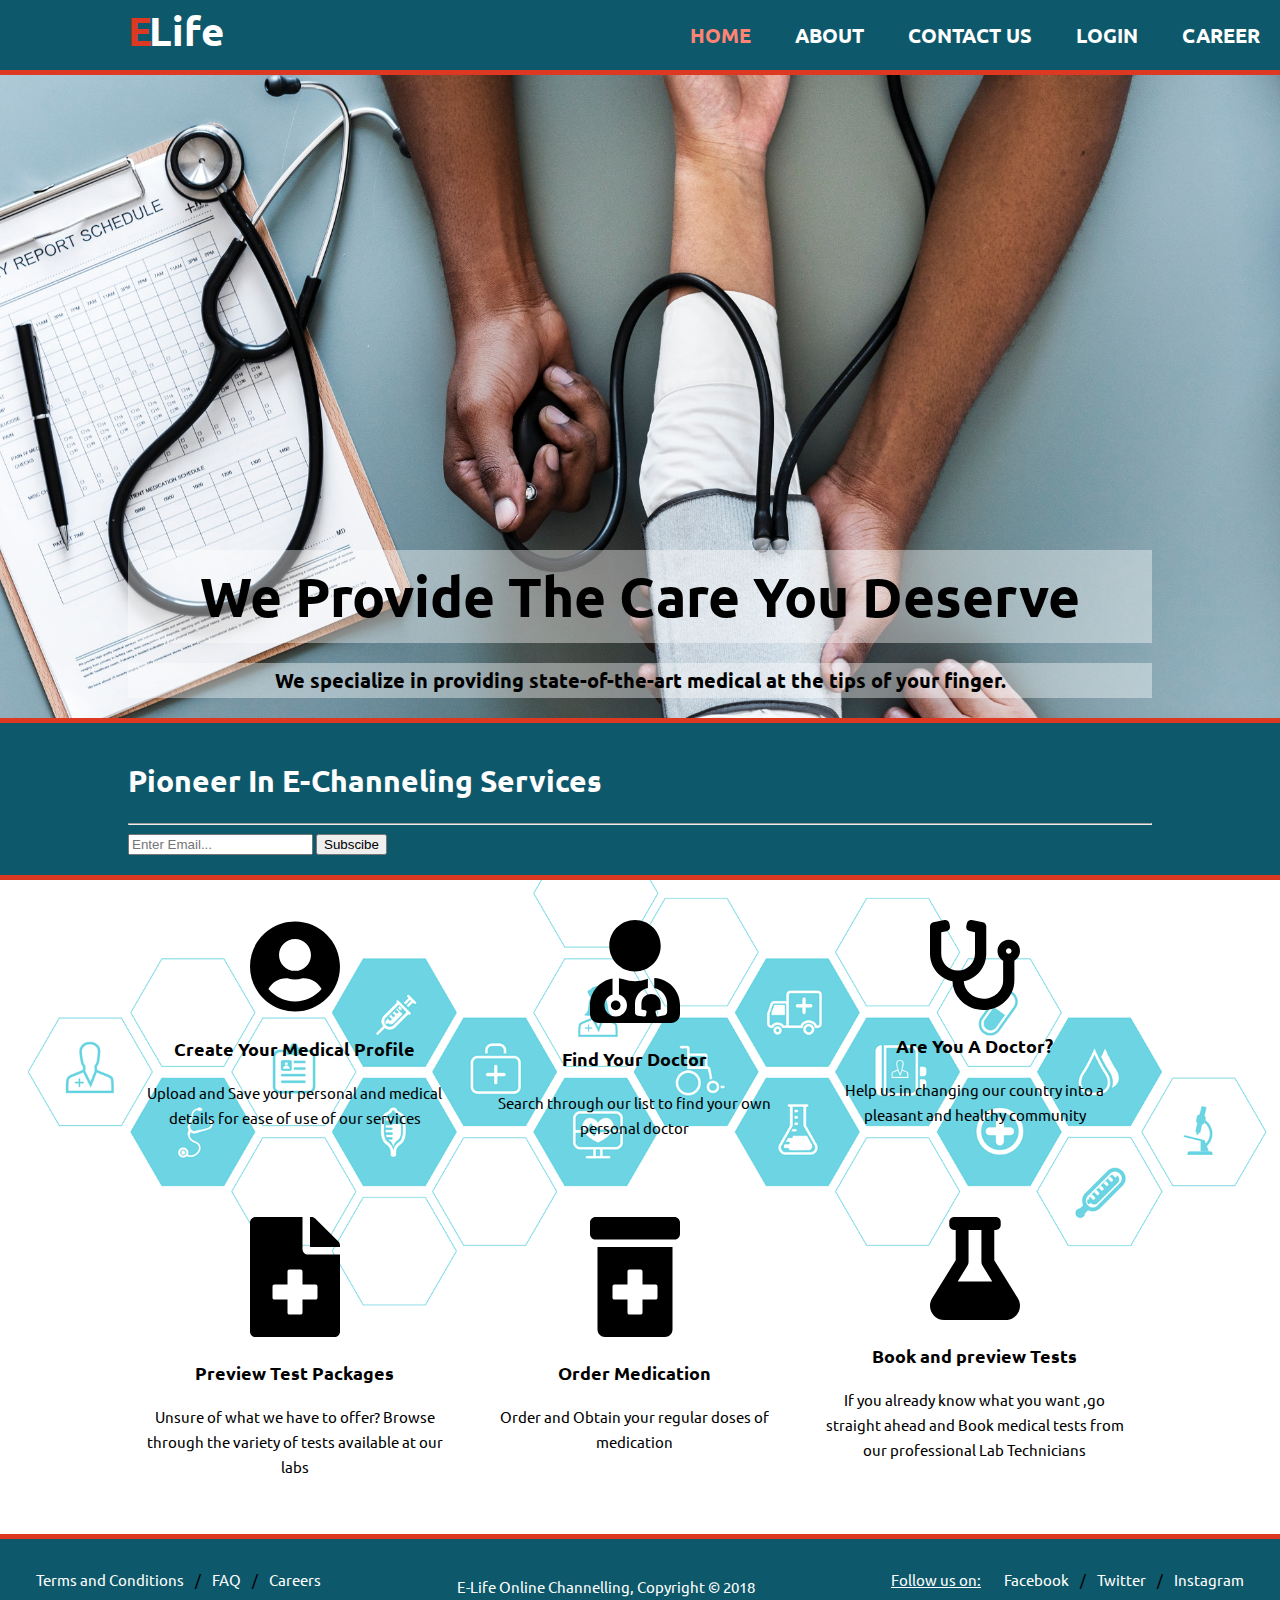
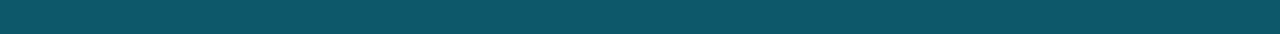
<file: E-channeling/index.html>
<!DOCTYPE html>
<html>
	<head>
			<met charset="utf-8">
			
			<meta name="viewport" content="width=device-width,initial-scale=1,maximum-scale=1,user-scalable=no">
			<meta http-equiv="X-UA-Compatible" content="IE=edge,chrome=1">
			<meta name="HandheldFriendly" content="true">

			<title>E-life | Welcome</title>

			<link href= "css/index.css" rel = "stylesheet" type = "text/css">
			
	</head>

	<body >
		<header>
			<div class="container">
				<div id="branding">
					<h1><span class ="highlight">E</span>Life</h1>
				</div>
			</div>
			<nav>
				<ul>
					<li class="current"><a href="index.html">Home</a></li>
					<li><a href="about.html">About</a></li>
					<li><a href="contact.html">Contact Us</a></li>
					<li><a href="login.html">Login</a></li>
					<li><a href="career.html">Career</a></li>
					
				</ul>
			</nav>

		</header>
		
		<section id="showcase">
			<div class="container">
				<h1 class="backc">We Provide The Care You Deserve</h1>
				<p class="backc">
					We specialize in providing state-of-the-art medical at the tips of your finger. 
				</p>
			</div>
		</section>
		
		

		</section>
		<section id="newsletter">
			<div class="container">
				<h1>Pioneer In E-Channeling Services</h1>
				<hr>
				<form class="subm">
					<input type="email" placeholder="Enter Email...">
					<button type="submit" class="button_1">Subscibe</button>
				</form>
				
			</div>
			
		</section>
		
		<section id="boxes" >
			<div class="container">
			<a href="login.html" class="button">
					<div class="box">
						<img src="images/user-circle-solid.svg">
						<h3>Create Your Medical Profile</h3>
						<p>Upload and Save your personal and medical details for ease of use of our services</p>
					</div>
				<a>
			<a href="finddoc.html" class="button">
				<div class="box">
						<img src="images/user-md-solid.svg">
						<h3>Find Your Doctor</h3>
						<p>Search through our list to find your own personal doctor</p>
				</div>
			</a>
			<a href="career.html" class="button">
				<div class="box">
						<img src="images/stethoscope-solid.svg">
						<h3>Are You A Doctor?</h3>
						<p>Help us in changing our country into a pleasant and healthy community</p>
					</div>
			</a>
				</div>
				<br>
			<div class="container">
				<a href="reports.html" class="button">
					<div class="box">
						<img src="images/file-medical-solid.svg">
						<h3>Preview Test Packages</h3>
						<p>Unsure of what we have to offer? Browse through the variety of tests available at our labs</p>
					</div>
				</a>
				<a href="ordermed.html" class="button">
					<div class="box">
						<img src="images/prescription-bottle-alt-solid.svg">
						<h3>Order Medication</h3>
						<p>Order and Obtain your regular doses of medication</p>
					</div>
				</a>
				<a href="booktest.html" class="button">
					<div class="box">
						<img src="images/flask-solid.svg">
						<h3>Book and preview Tests</h3>
						<p>If you already know what you want ,go straight ahead and Book medical tests from our professional Lab Technicians</p>
					</div>
				<a>
			</div>
					</div>
				</div>
			</div>
		</section>
		

		

		<footer>
                  <ul class="breadcrumb">
  <li><a href="terms.html">Terms and Conditions</a></li>
  <li><a href="faq.html">FAQ</a></li>
  <li><a href="career.html">Careers</a></li>
</ul>
         
                   <ul class="breadcrumb2">
                   <u class="foll">Follow us on:</u>
  <li><a href="http://www.facebook.com" target="_blank">Facebook</a></li>
  <li><a href="http://www.twitter.com" target="_blank">Twitter</a></li>
  <li><a href="https://www.instagram.com" target="_blank">Instagram</a></li>
</ul>
            
			<p>
				E-Life Online Channelling, Copyright &copy; 2018
			</p>

		</footer>

	</body>
</html>
</file>
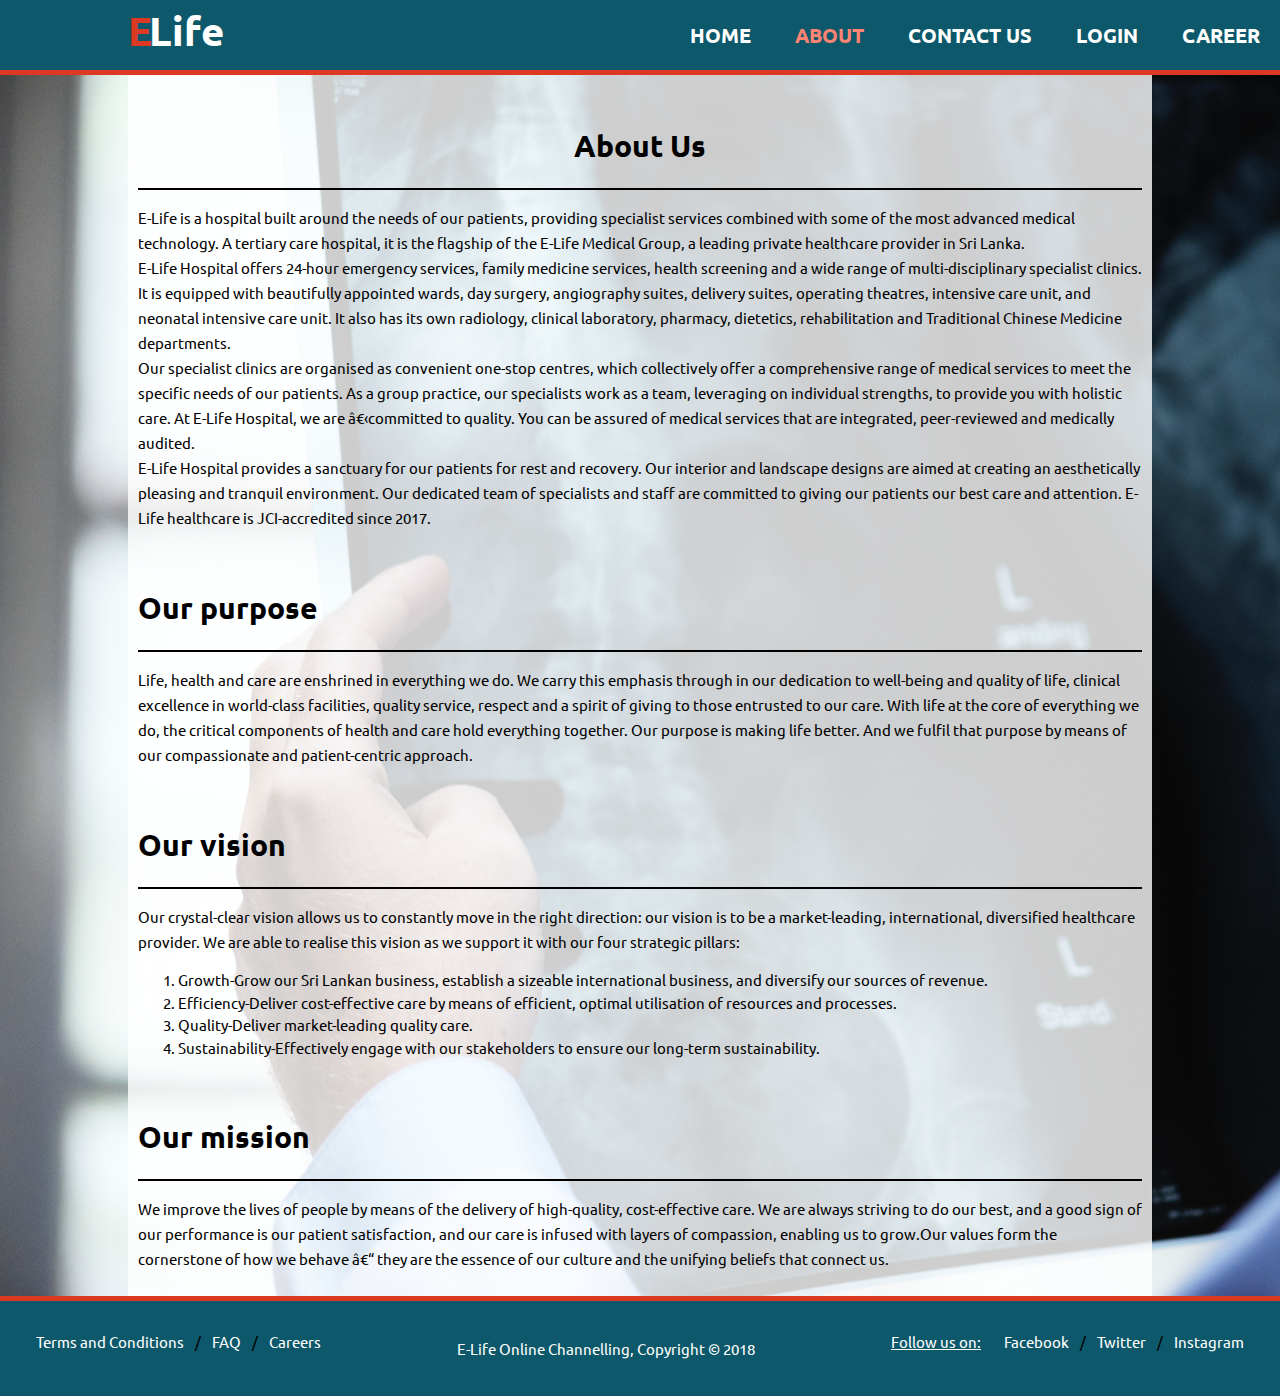
<file: E-channeling/about.html>
<!DOCTYPE html>
<html>
	<head>
			<met charset="utf-8">
			<meta name="viewport" content="width=device-width">

			<title>E-life | About</title>

			<link href= "css/about.css" rel = "stylesheet" type = "text/css">
			<!--<link href="stylesheets/css/all.css" rel="stylesheet" type="text/css">-->
	</head>

	<body >
		<header>
			<div class="container">
				<div id="branding">
					<h1><span class ="highlight">E</span>Life</h1>
				</div>
			</div>
			<nav>
				<ul>
					<li><a href="index.html">Home</a></li>
					<li class="current"><a href="about.html">About</a></li>
					<li><a href="contact.html">Contact Us</a></li>
					<li><a href="login.html">Login</a></li>
					<li><a href="career.html">Career</a></li>
					
				</ul>
			</nav>

		</header>
		
		
		</section>
		
		
		<section id="main" >
			<div class="container">
			<article id="main-col">
				<div class="bg1">
                </br>
				<h1 class="page-title" align="center">About Us</h1>
				<hr color ="black">
                
                <p>E-Life is a hospital built around the needs of our patients, providing specialist services combined with some of the most advanced medical technology. A tertiary care hospital, it is the flagship of the E-Life Medical Group, a leading private healthcare provider in Sri Lanka.<br>

                E-Life Hospital offers 24-hour emergency services, family medicine services, health screening and a wide range of multi-disciplinary specialist clinics. It is equipped with beautifully appointed wards, day surgery, angiography suites, delivery suites, operating theatres, intensive care unit, and neonatal intensive care unit. It also has its own radiology, clinical laboratory, pharmacy, dietetics, rehabilitation and Traditional Chinese Medicine departments. <br>

                Our specialist clinics are organised as convenient one-stop centres, which collectively offer a comprehensive range of medical services to meet the specific needs of our patients. As a group practice, our specialists work as a team, leveraging on individual strengths, to provide you with holistic care. At E-Life Hospital, we are ​committed to quality. You can be assured of medical services that are integrated, peer-reviewed and medically audited.<br>

                E-Life Hospital provides a sanctuary for our patients for rest and recovery. Our interior and landscape designs are aimed at creating an aesthetically pleasing and tranquil environment. Our dedicated team of specialists and staff are committed to giving our patients our best care and attention. E-Life healthcare is JCI-accredited since 2017. 
                </p>
                </div>
                <div class="bg1">
                <h1>Our purpose</h1>
                <hr color ="black">
				<p>Life, health and care are enshrined in everything we do. We carry this emphasis through in our dedication to well-being and quality of life, clinical excellence in world-class facilities, quality service, respect and a spirit of giving to those entrusted to our care. With life at the core of everything we do, the critical components of health and care hold everything together. Our purpose is making life better. And we fulfil that purpose by means of our compassionate and patient-centric approach.</p>
                </div>
                <div class="bg1">
               <h1>Our vision</h1> 
                
                <hr color ="black">
				<p>Our crystal-clear vision allows us to constantly move in the right direction: our vision is to be a market-leading, international, diversified healthcare provider. We are able to realise this vision as we support it with our four strategic pillars:
                <ol type="1">
                  <li>Growth-Grow our Sri Lankan business, establish a sizeable international business, and diversify our sources of revenue.</li>
                  <li>Efficiency-Deliver cost-effective care by means of efficient, optimal utilisation of resources and processes.</li>
                  <li> Quality-Deliver market-leading quality care.</li>
                  <li> Sustainability-Effectively engage with our stakeholders to ensure our long-term sustainability. </li>
                </ol>  </p>
            	</div>
                <div class="bg1">
                <h1>Our mission</h1> 
                <hr color ="black">
                <p>We improve the lives of people by means of the delivery of high-quality, cost-effective care. We are always striving to do our best, and a good sign of our performance is our patient satisfaction, and our care is infused with layers of compassion, enabling us to grow.Our values form the cornerstone of how we behave – they are the essence of our culture and the unifying beliefs that connect us.</p>
                
                
                
				
			</article>
		
			
			</div>
		</section>
		

		

		<footer>
            
                  <ul class="breadcrumb">
  <li><a href="terms.html">Terms and Conditions</a></li>
  <li><a href="faq.html">FAQ</a></li>
  <li><a href="career.html">Careers</a></li>
</ul>
         
                   <ul class="breadcrumb2">
                   <u class="foll">Follow us on:</u>
  <li><a href="http://www.facebook.com" target="_blank">Facebook</a></li>
  <li><a href="http://www.twitter.com" target="_blank">Twitter</a></li>
  <li><a href="https://www.instagram.com" target="_blank">Instagram</a></li>
</ul>
			<p>
				E-Life Online Channelling, Copyright &copy; 2018
			</p>

		</footer>

	</body>
</html>
</file>
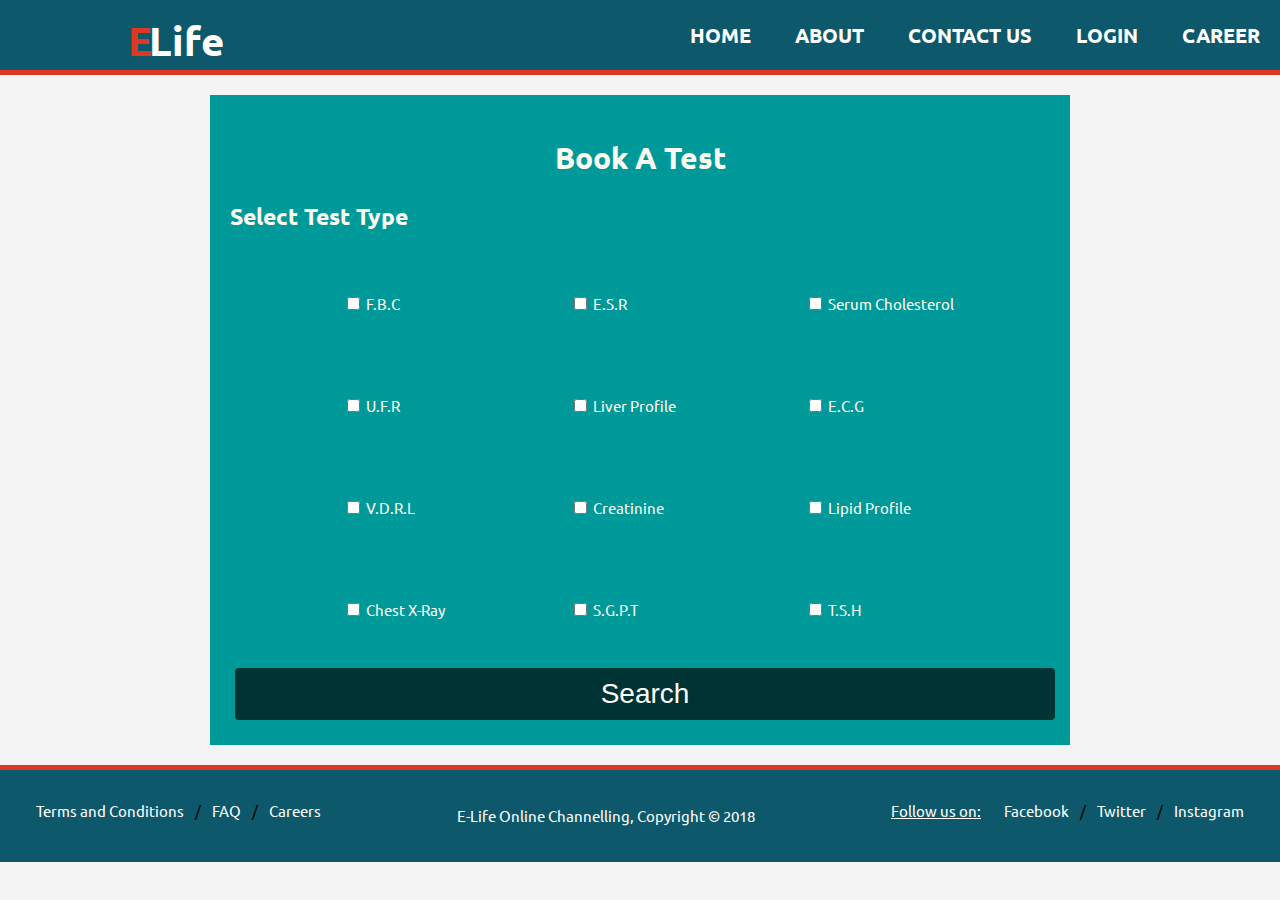
<file: E-channeling/booktest.html>
<!DOCTYPE html>
<html>
	<head>
			<met charset="utf-8">
			<meta name="viewport" content="width=device-width">

			<title>E-life | About</title>

			<link href= "css/contactfaqreportcareer.css" rel = "stylesheet" type = "text/css">
			<!--<link href="stylesheets/css/all.css" rel="stylesheet" type="text/css">-->
	</head>

	<body >
		<header>
			<div class="container">
				<div id="branding">
					<h1><span class ="highlight">E</span>Life</h1>
				</div>
			</div>
			<nav>
				<ul>
					<li><a href="index.html">Home</a></li>
					<li><a href="about.html">About</a></li>
					<li><a href="contact.html">Contact Us</a></li>
					<li><a href="login.html">Login</a></li>
					<li><a href="career.html">Career</a></li>
					
				</ul>
			</nav>

		</header>
		
		<section id="test-search" >
			<div class="container">
			<div class="test-search-box">
			<h1>Book A Test</h1>
			<h2>Select Test Type</h2>
				<form action="#">
					<table>
						<tr>
							<td><input type="checkbox" name="" id="" value="F.B.C"> F.B.C</td>
							<td><input type="checkbox" name="" id="" value="F.B.C"> E.S.R</td>
							<td><input type="checkbox" name="" id="" value="F.B.C"> Serum Cholesterol</td>
						</tr>
						<tr>
							<td><input type="checkbox" name="" id="" value="F.B.C"> U.F.R</td>
							<td><input type="checkbox" name="" id="" value="F.B.C"> Liver Profile</td>
							<td><input type="checkbox" name="" id="" value="F.B.C"> E.C.G</td>
						</tr>
						<tr>
							<td><input type="checkbox" name="" id="" value="F.B.C"> V.D.R.L</td>
							<td><input type="checkbox" name="" id="" value="F.B.C"> Creatinine</td>
							<td><input type="checkbox" name="" id="" value="F.B.C"> Lipid Profile</td>
						</tr>
						<tr>
							<td><input type="checkbox" name="" id="" value="F.B.C"> Chest X-Ray</td>
							<td><input type="checkbox" name="" id="" value="F.B.C"> S.G.P.T</td>
							<td><input type="checkbox" name="" id="" value="F.B.C"> T.S.H</td>
						</tr>
					</table>
					<button type="submit">Search</button>
				</form>
			</div>
			
			</div>
		</section>
		<section id="search-results" >
			<div class="container">
			
			
			</div>
		</section>
		

		

		<footer>
            
                  <ul class="breadcrumb1">
  <li><a href="terms.html">Terms and Conditions</a></li>
  <li><a href="faq.html">FAQ</a></li>
  <li><a href="career.html">Careers</a></li>
</ul>
         
                   <ul class="breadcrumb2">
                   <u class="foll">Follow us on:</u>
  <li><a href="http://www.facebook.com" target="_blank">Facebook</a></li>
  <li><a href="http://www.twitter.com" target="_blank">Twitter</a></li>
  <li><a href="https://www.instagram.com" target="_blank">Instagram</a></li>
</ul>
			<p>
				E-Life Online Channelling, Copyright &copy; 2018
			</p>

		</footer>

	</body>
</html>
</file>
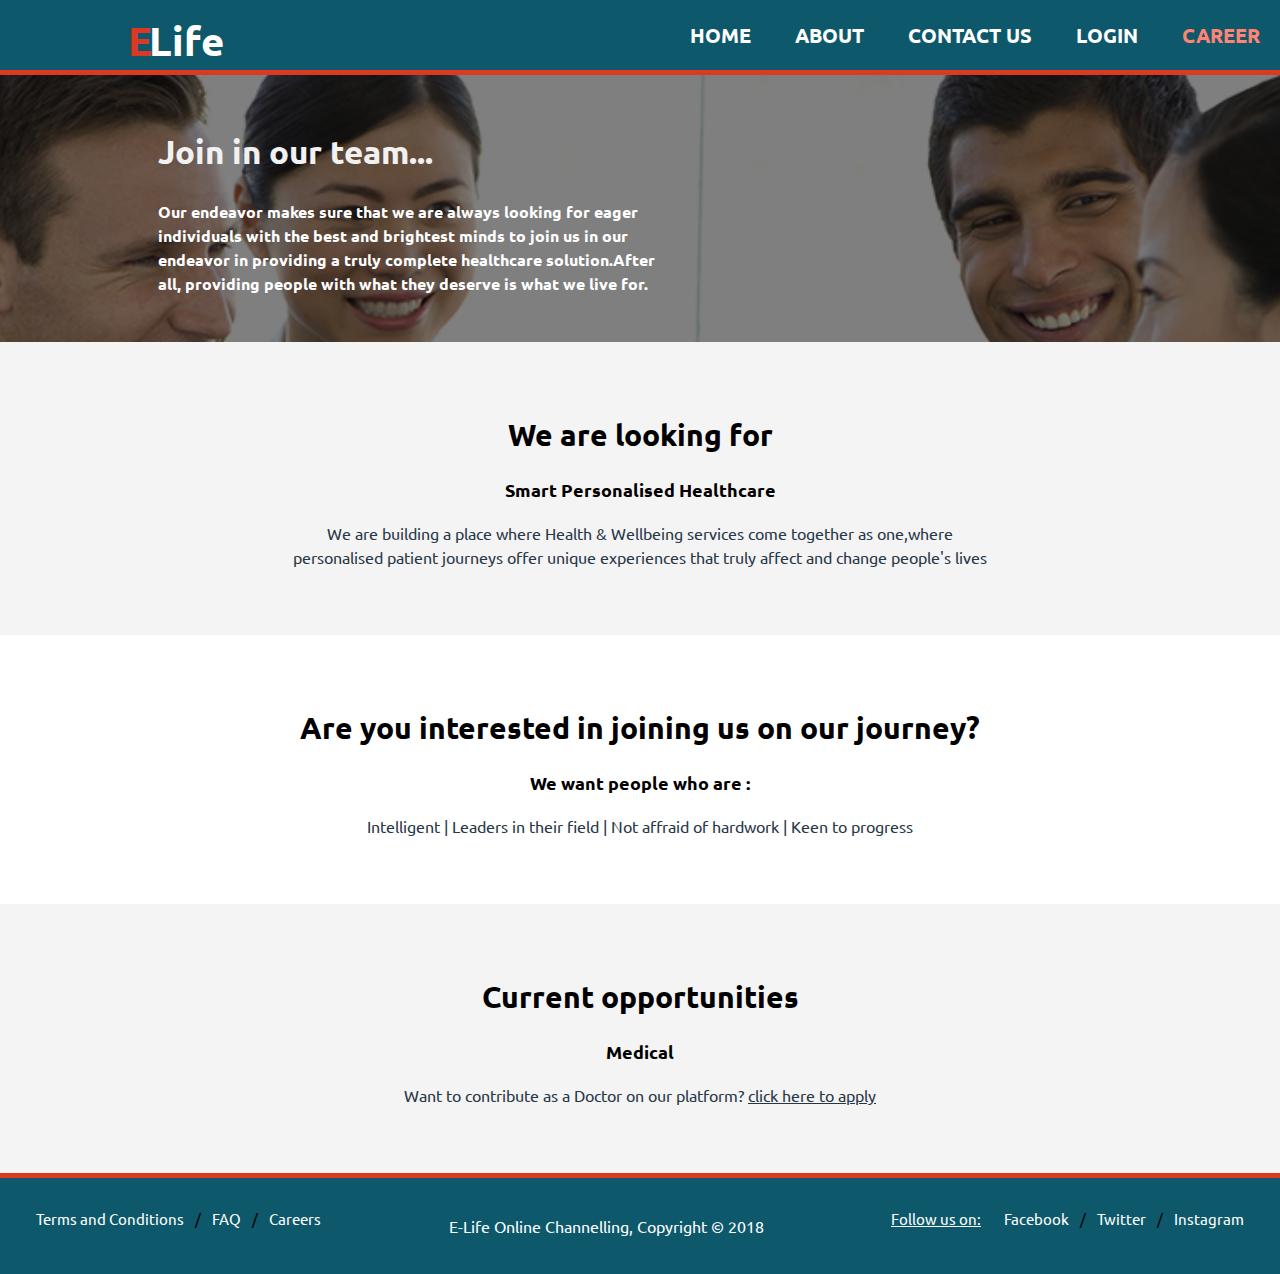
<file: E-channeling/career.html>
<!DOCTYPE html>
<html>
	<head>
			<met charset="utf-8">
			<meta name="viewport" content="width=device-width">

			<title>E-life | Contact</title>

			<link href= "css/contactfaqreportcareer.css" rel = "stylesheet" type = "text/css">
			<!--<link href="stylesheets/css/all.css" rel="stylesheet" type="text/css">-->
			<style>
				p{
					font-size: 12pt;
					color: #283747;
				}
				a{
					color: #283747;
				}
				footer > p{
					color: white !important;
				}

			</style>
			
	</head>

	<body >
		<header>
			<div class="container">
				<div id="branding">
					<h1><span class ="highlight">E</span>Life</h1>
				</div>
			</div>
			<nav>
				<ul>
					<li><a href="index.html">Home</a></li>
					<li><a href="about.html">About</a></li>
					<li><a href="contact.html">Contact Us</a></li>
					<li><a href="login.html">Login</a></li>
					<li class="current"><a href="career.html">Career</a></li>
					
				</ul>
			</nav>

		</header>
		
		<section id="career-top">
		<div class="overlay" style="margin-top: -30px; padding: 30px;">
			<div class="container">
			<div class="left-col">
				<h1 class="page-title">Join in our team...</h1>
				<p style="color: white; font-weight: bold; text-align: left;">Our endeavor makes sure that we are always looking for eager individuals with the best and brightest minds to join us in our endeavor in providing a truly complete healthcare solution.After all, providing people with what they deserve is what we live for.
				</p>
				
				
			</div>
			
			<div class="right-col">

				
				
			</div>
			
			</div>
			</div>
		</section>
		
		<section id="career-mid">
			<div class="container">
				<h1>We are looking for</h1>
				<h3>Smart Personalised Healthcare</h3>
				<p>We are building a place where Health & Wellbeing services come together as one,where personalised patient journeys offer unique experiences that truly affect and change people's lives</p>
			
			</div>
		</section>
		
		<section id="career-low">
			<div class="container">
				<h1>Are you interested in joining us on our journey?</h1>
				<h3>We want people who are :</h3>
				<p>Intelligent | Leaders in their field | Not affraid of hardwork | Keen to progress</p>
			
			</div>
		</section>

		<section id="career-lower">
			<div class="container">
				<h1>Current opportunities</h1>
				<h3>Medical</h3>
				<!-- Trigger/Open The Modal -->
				<p>Want to contribute as a Doctor on our platform? <a href="#" id="myBtn">click here to apply</a></p>
			
			</div>
		</section>
		


<!-- The Modal -->
<div id="myModal" class="modal">

  <!-- Modal content -->
  <div class="modal-content">
    <div class="modal-header">
      
      <h2 style="text-align: center;">Start Your ELife Journey</h2>
      <p style="color: white;">Fill in our application</p>
    </div>
    <div class="modal-body">
      <div class="container-form">
  				<form action="">
    				<label for="fname">First Name *</label>
    				<input type="text" id="fname" name="firstname" placeholder="Your name.." required>
				
    				<label for="lname">Last Name *</label>
    				<input type="text" id="lname" name="lastname" placeholder="Your last name.." required>
				
    				<label for="lname">Email *</label>
    				<input type="email" id="email" name="email" placeholder="Your email.." required>

    				<label for="lname">Monile No *</label>
    				<input type="text" id="lname" name="lastname" placeholder="Your last name.." required>

    				<label for="lname">Your CV</label>
    				<input type="file" id="lname" name="lastname" placeholder="Your last name..">
				
    				<label for="subject">Your Message</label>
    				<textarea id="subject" name="subject" placeholder="Write something.." style="height:200px"></textarea>
				
    				<input type="submit" value="Submit" style="background-color: #0D586A;">
  				</form>
		</div>
    </div>
    <div class="modal-footer">
      <span class="close">Close</span>
    </div>
  </div>

</div>

		<footer>
                  <ul class="breadcrumb1">
  <li><a href="terms.html">Terms and Conditions</a></li>
  <li><a href="faq.html">FAQ</a></li>
  <li><a href="career.html">Careers</a></li>
</ul>
         
                   <ul class="breadcrumb2">
                   <u class="foll">Follow us on:</u>
  <li><a href="http://www.facebook.com" target="_blank">Facebook</a></li>
  <li><a href="http://www.twitter.com" target="_blank">Twitter</a></li>
  <li><a href="https://www.instagram.com" target="_blank">Instagram</a></li>
</ul>
            
			<p>
				E-Life Online Channelling, Copyright &copy; 2018
			</p>

		</footer>

<script>
// Get the modal
var modal = document.getElementById('myModal');

// Get the button that opens the modal
var btn = document.getElementById("myBtn");

// Get the <span> element that closes the modal
var span = document.getElementsByClassName("close")[0];

// When the user clicks the button, open the modal 
btn.onclick = function() {
    modal.style.display = "block";
}

// When the user clicks on <span> (x), close the modal
span.onclick = function() {
    modal.style.display = "none";
}

// When the user clicks anywhere outside of the modal, close it
window.onclick = function(event) {
    if (event.target == modal) {
        modal.style.display = "none";
    }
}
</script>

	</body>
</html>
</file>
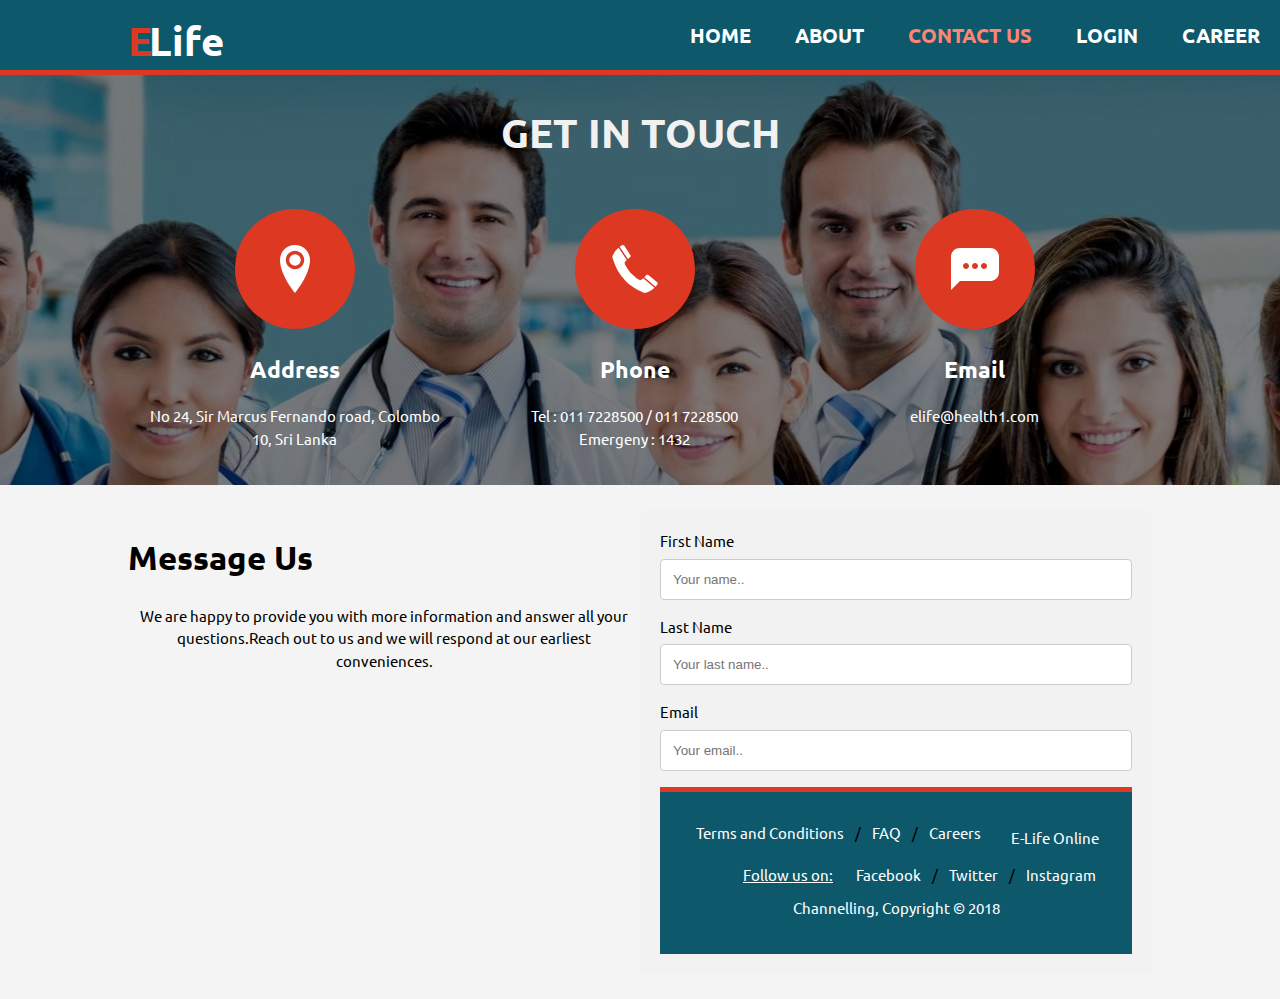
<file: E-channeling/contact.html>
<!DOCTYPE html>
<html>
	<head>
			<met charset="utf-8">
			<meta name="viewport" content="width=device-width">

			<title>E-life | Contact</title>

			<link href= "css/contactfaqreportcareer.css" rel = "stylesheet" type = "text/css"> 
			
	</head>

	<body >
		<header>
			<div class="container">
				<div id="branding">
					<h1><span class ="highlight">E</span>Life</h1>
				</div>
			</div>
			<nav>
				<ul>
					<li><a href="index.html">Home</a></li>
					<li><a href="about.html">About</a></li>
					<li class="current"><a href="contact.html">Contact Us</a></li>
					<li><a href="login.html">Login</a></li>
					<li><a href="career.html">Career</a></li>
					
				</ul>
			</nav>

		</header>
		
		
		</section>
		
		
		<section id="boxes" class="banner-contact parallax-contact" >
		<div class="overlay">
			<div class="container">
			<h1>GET IN TOUCH</h1>
			<a href="" class="button">
				<div class="box2">
						<div class="svg-box"><svg fill="#ffffff" class="mk-svg-icon" data-name="mk-moon-location-3" data-cacheid="icon-5b67254f9a559" style=" height:48px; width: 48px; " xmlns="http://www.w3.org/2000/svg" viewBox="0 0 512 512"><path d="M256 480c-88.366 0-160-71.634-160-160 0-160 160-352 160-352s160 192 160 352c0 88.366-71.635 160-160 160zm0-258c-54.124 0-98 43.876-98 98s43.876 98 98 98 98-43.876 98-98-43.876-98-98-98zm-62 98a62 62 1260 1 0 124 0 62 62 1260 1 0-124 0z" transform="scale(1 -1) translate(0 -480)"></path></svg></div>
						<h2>Address</h2>
						<p>No 24, Sir Marcus Fernando road, Colombo 10, Sri Lanka</p>
				</div>
			</a>
			<a href="" class="button">
				<div class="box2">
						<div class="svg-box"><svg fill="#ffffff" class="mk-svg-icon" data-name="mk-moon-phone-4" data-cacheid="icon-5b67254f9b037" style=" height:48px; width: 48px; " xmlns="http://www.w3.org/2000/svg" viewBox="0 0 512 512"><path d="M321.788 371.146c-11.188 6.236-20.175 2.064-32.764-4.572-11.46-8.748-45.402-35.438-81.226-71.188-26.156-33.084-46.162-64.288-55.375-79.293-.625-1.66-.944-2.632-.944-2.632-5.397-13.476-8.771-22.92-1.324-33.521 6.854-9.727 9.5-12.383 18.24-20.108l-87.79-130.124c-10.604 7.728-27.018 25.106-40.509 44.378-12.538 18.317-23.154 38.587-26.049 53.055 15.295 55.117 52.258 157.896 120.583 231.325l-.021.308c65.73 81.028 170.165 131.43 225.571 153.226 14.679-1.385 35.938-9.844 55.456-20.404 20.598-11.415 39.567-25.945 48.329-35.685l-120.288-100.829c-8.597 7.91-11.498 10.254-21.889 16.064zm-116.178-242.488c7.241-5.302 5.313-14.944 1.926-20.245l-66.579-101.913c-4.344-5.291-13.396-8.064-21.252-5.579l-27.433 18.381 88.034 129.879 25.304-20.523zm287.339 269.188l-94.473-76.788c-4.93-3.918-14.313-6.838-20.325-.188l-23.046 23.05 120.047 101.015 21.136-25.357c3.285-7.564 1.467-16.857-3.339-21.732z"></path></svg></div>
						<h2>Phone</h2>
						<p>
							<span>Tel : </span>011 7228500 / 011 7228500 <br>
							<span>Emergeny : </span>1432
						</p>
						
				</div>
			</a>
			<a href="" class="button">
				<div class="box2">

						<div class="svg-box"><svg fill="#ffffff" class="mk-svg-icon" data-name="mk-moon-bubble-dots" data-cacheid="icon-5b67254f9baaa" style=" height:48px; width: 48px; " xmlns="http://www.w3.org/2000/svg" viewBox="0 0 512 512"><path d="M418 32h-324c-51.7 0-94 42.3-94 94v354l96-96h322c51.7 0 94-42.3 94-94v-164c0-51.7-42.3-94-94-94zm-258 224c-17.673 0-32-14.327-32-32s14.327-32 32-32 32 14.327 32 32-14.327 32-32 32zm96 0c-17.673 0-32-14.327-32-32s14.327-32 32-32 32 14.327 32 32-14.327 32-32 32zm96 0c-17.673 0-32-14.327-32-32s14.327-32 32-32 32 14.327 32 32-14.327 32-32 32z"></path></svg></div>
						<h2>Email</h2>
						<p>elife@health1.com</p>
					</div>
			</a>
		</div>
		</div>
		</section>

		<section id="contact-form" style="margin-top: 25px;" >
			<div class="container">
			<div class="left-col">
				<h1 class="page-title">Message Us</h1>
				<p>We are happy to provide you with more information and answer all your questions.Reach out to us and we will respond at our earliest conveniences.
				</p>
				
				
			</div>
			
			<div class="right-col">

				<div class="container-form">
  				<form action="">
    				<label for="fname">First Name</label>
    				<input type="text" id="fname" name="firstname" placeholder="Your name..">
				
    				<label for="lname">Last Name</label>
    				<input type="text" id="lname" name="lastname" placeholder="Your last name..">
				
    				<label for="lname">Email</label>
    				<input type="email" id="email" name="email" placeholder="Your email..">
				
    				

		

		<footer>
            
                  <ul class="breadcrumb1">
  <li><a href="terms.html">Terms and Conditions</a></li>
  <li><a href="faq.html">FAQ</a></li>
  <li><a href="career.html">Careers</a></li>
</ul>
         
                   <ul class="breadcrumb2">
                   <u class="foll">Follow us on:</u>
  <li><a href="http://www.facebook.com" target="_blank">Facebook</a></li>
  <li><a href="http://www.twitter.com" target="_blank">Twitter</a></li>
  <li><a href="https://www.instagram.com" target="_blank">Instagram</a></li>
</ul>
            
			<p>
				E-Life Online Channelling, Copyright &copy; 2018
			</p>

		</footer>

	</body>
</html>
</file>
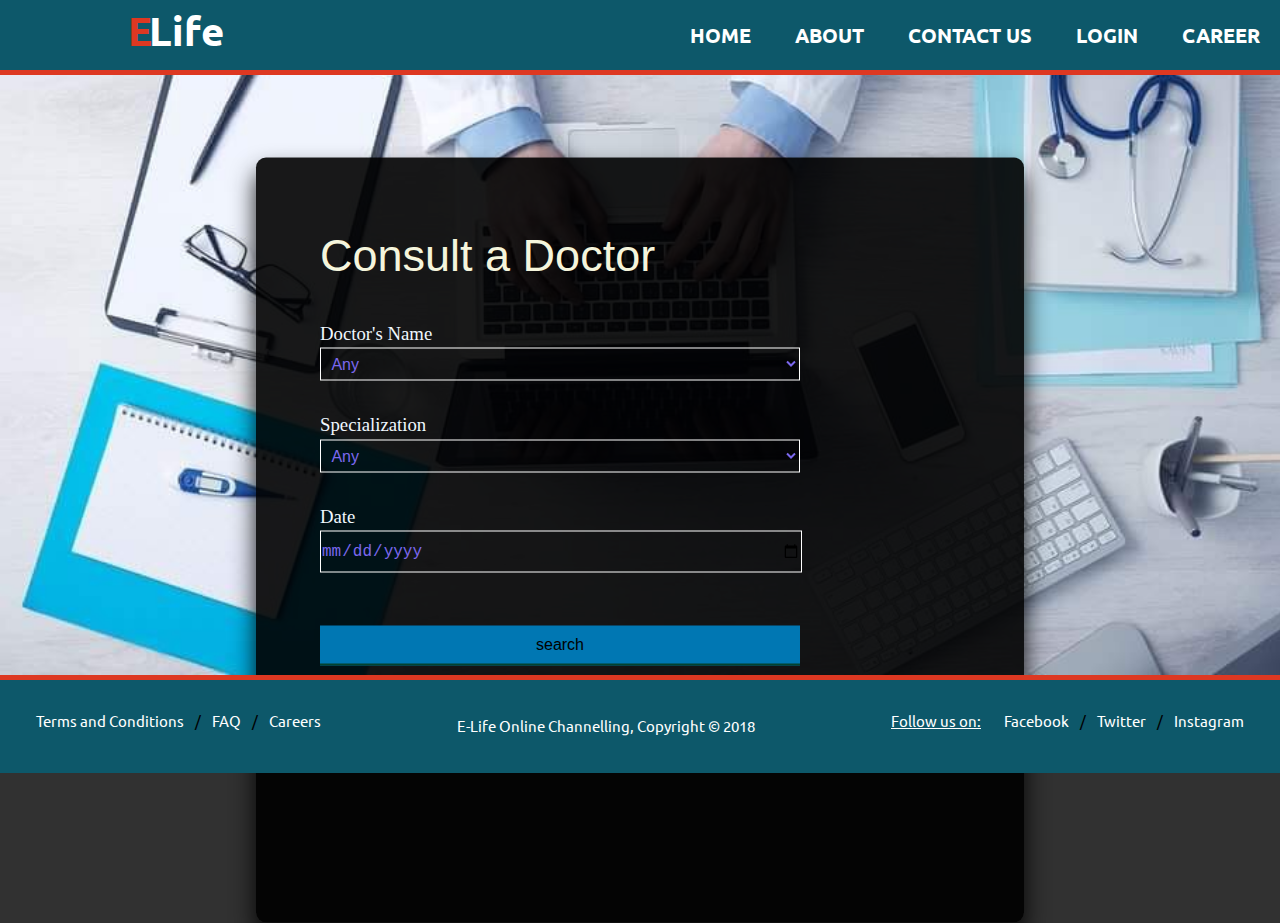
<file: E-channeling/finddoc.html>
<!DOCTYPE html>
<html lang = "en">
    
    <head>
            
            <meta charset = "utf - 8">
           
            <title>Consult a doctor</title>
            <link rel = "stylesheet" type = "text/css" href="css/finddoc.css">
        
        
    </head>
    
    <body>
     
      <header>
        <div class="container">
          <div id="branding">
            <h1><span class ="highlight">E</span>Life</h1>
          </div>
        </div>
        <nav>
          <ul>
            <li><a href="index.html">Home</a></li>
            <li><a href="about.html">About</a></li>
            <li><a href="contact.html">Contact Us</a></li>
            <li><a href="login.html">Login</a></li>
            <li><a href="career.html">Career</a></li>
            
          </ul>
        </nav>
  
      </header>
        
        <div class ="slider"></div>
        <div class = "big">
        
        </div>
       <div class="box">
        <form name = "findDoc" action ="" target = "_blank" method="get">
            
             <p style="font-size:45px;">Consult a Doctor</p>
            
             <div class="inbox">
                <lable>Doctor's Name</lable><br> 
             <select class="none">
            
                <option value = "Any">Any</option>
                 <option value = "Dr Ajith Fernando">Dr Ajith Fernando</option>
                   <option value = "Dr Malith Wijesuriya">Dr Malith Wijesuriya</option>
                     <option value = "Dr Rifana Hasan">Dr Rifana Hasan</option>
                       <option value ="Dr Amani Fonseka">Dr Amani Fonseka</option>
            
            </select><br>
            
            
            <lable>Specialization</lable><br>
            
            <select class="none">
            
                <option value = "Any">Any</option>
                 <option value = "General Sergeant">General Sergeant</option>
                   <option value = "neuro Sergeant">neuro Sergeant</option>
                     <option value = "eye Sergeant">eye Sergeant</option>
                       <option value ="orthopotic Sergeant">orthopotic Sergeant</option>
            
            </select><br>
            
             <lable >Date</lable><br>
                
             <input class="none" type ="date" name = "date" value placeholder="Select Date" required="">
            <br>
            
          
               <labal></labal><br>
            
                <input type="submit"  name ="search" value="search" >
             
        <br>
          
            </div>
           </form>
        </div>
        
        <footer>
                  <ul class="breadcrumb">
  <li><a href="terms.html">Terms and Conditions</a></li>
  <li><a href="faq.html">FAQ</a></li>
  <li><a href="career.html">Careers</a></li>
</ul>
         
                   <ul class="breadcrumb2">
                   <u class="foll">Follow us on:</u>
  <li><a href="http://www.facebook.com" target="_blank">Facebook</a></li>
  <li><a href="http://www.twitter.com" target="_blank">Twitter</a></li>
  <li><a href="https://www.instagram.com" target="_blank">Instagram</a></li>
</ul>
            
			<p>
				E-Life Online Channelling, Copyright &copy; 2018
			</p>

		</footer>
        
    </body>
</html>
</file>
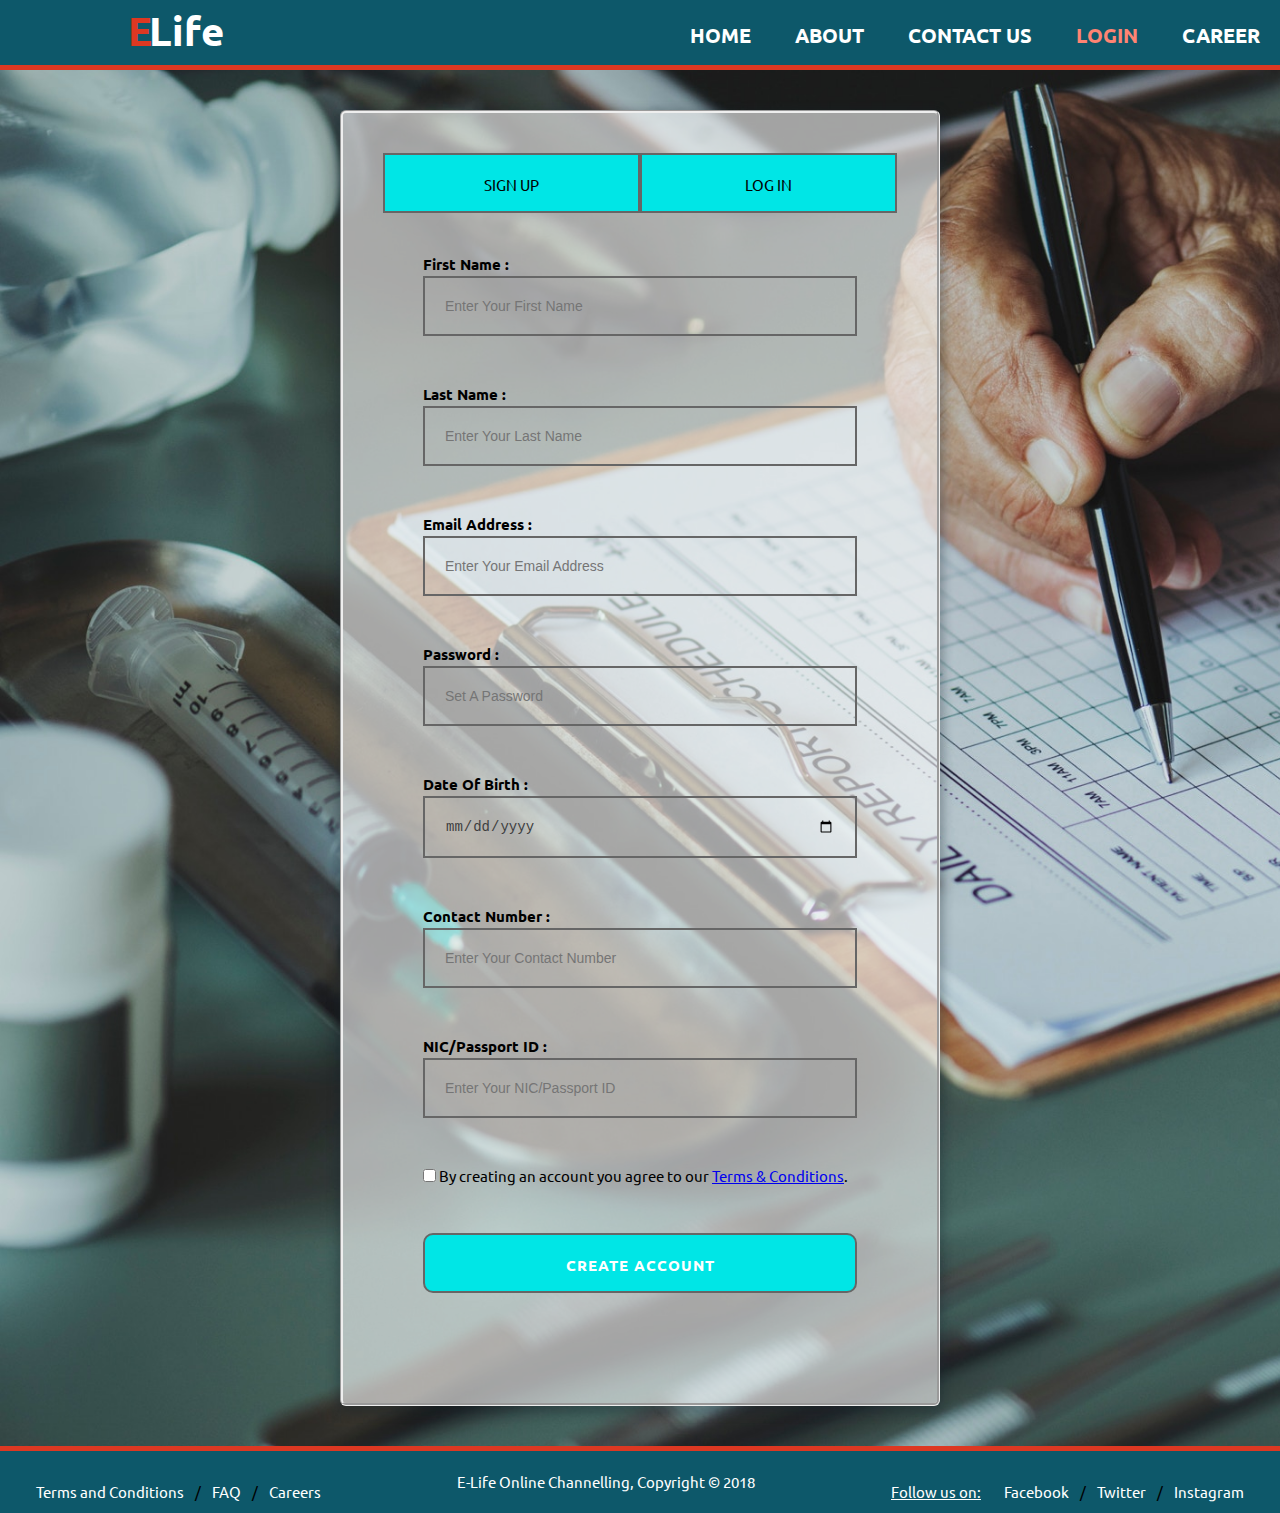
<file: E-channeling/login.html>
<!DOCTYPE html>
<html>
<head>
	<meta charset="utf-8">
	<title>Signup form</title>
	<link rel="stylesheet" type="text/css" href="css/login.css">
	<script src="https://ajax.googleapis.com/ajax/libs/jquery/3.2.1/jquery.min.js"></script>
	<script>
		$(document).ready(function(){
			$(".login-form").hide();
			$(".login").css("background","stylesheet");

			$(".login").click(function(){
				$(".signup-form").hide();
				$(".login-form").show();
				$(".signup").css("background","transparent")
				$(".login").css("background","#00e6e6");
			});

			$(".signup").click(function(){
				$(".signup-form").show();
				$(".login-form").hide();
				$(".signup").css("background","#00e6e6")
				$(".login").css("background","transparent");
			});

			$(".btn").click(function(){
				$(".input").val;
			})

		});
	</script>
</head>
<body>

    <header>
        <div class="container2">
          <div id="branding">
            <h1><span class ="highlight">E</span>Life</h1>
          </div>
        </div>
        <nav>
          <ul>
            <li><a href="index.html">Home</a></li>
            <li><a href="about.html">About</a></li>
            <li><a href="contact.html">Contact Us</a></li>
            <li class="current"><a href="login.html">Login</a></li>
            <li><a href="career.html">Career</a></li>
            
          </ul>
        </nav>
  
      </header>
    
<div class="container">
	<div class="signup">sign up</div>
	<div class="login">log in</div>

	<div class="signup-form">
	<label for="email"><b>First Name :</b></label>
	
	<input type="text" placeholder="Enter Your First Name" class="input" ><br>
	<label for="email"><b>Last Name :</b></label>	
	<input type="text" placeholder="Enter Your Last Name" class="input" ><br>
	<label for="email"><b>Email Address :</b></label>	
	<input type="Email" placeholder="Enter Your Email Address" class="input" ><br>
	<label for="email"><b>Password :</b></label>
	<input type="Password" placeholder="Set A Password" class="input" ><br>
	<label for="email"><b>Date Of Birth :</b></label>	
	<input type="date" placeholder="Enter Your Date of Birth"  class="input" ><br>


	
	<label for="email"><b>Contact Number :</b></label><br>
	<input type="text" placeholder="Enter Your Contact Number" class="input" ><br>
	<label for="email"><b>NIC/Passport ID :</b></label><br>
	<input type="NIC" placeholder="Enter Your NIC/Passport ID" class="input" ><br>

	<p> <input type="checkbox"> By creating an account you agree to our <a href="#">Terms & Conditions</a>.</p> <br><br>

	<div class="btn">create account</div>
	</div>

	<div class="login-form">
		<input type="text" class="input" placeholder="Email or UserName"><br>
		<input type="password" class="input" placeholder="Password"><br>
		<div class="btn">log in</div>
		<span><a href="#">I Forget my Username?<br><br>I Forget Password?</a></span>
	</div>
</div>

     <footer>
               <ul class="breadcrumb">
  <li><a href="terms.html">Terms and Conditions</a></li>
  <li><a href="faq.html">FAQ</a></li>
  <li><a href="career.html">Careers</a></li>
</ul>
         
                   <ul class="breadcrumb2">
                   <u class="foll">Follow us on:</u>
  <li><a href="http://www.facebook.com" target="_blank">Facebook</a></li>
  <li><a href="http://www.twitter.com" target="_blank">Twitter</a></li>
  <li><a href="https://www.instagram.com" target="_blank">Instagram</a></li>
</ul>
         
			<p>
				E-Life Online Channelling, Copyright &copy; 2018
			</p>

		</footer>
    
</body>
</html>
</file>
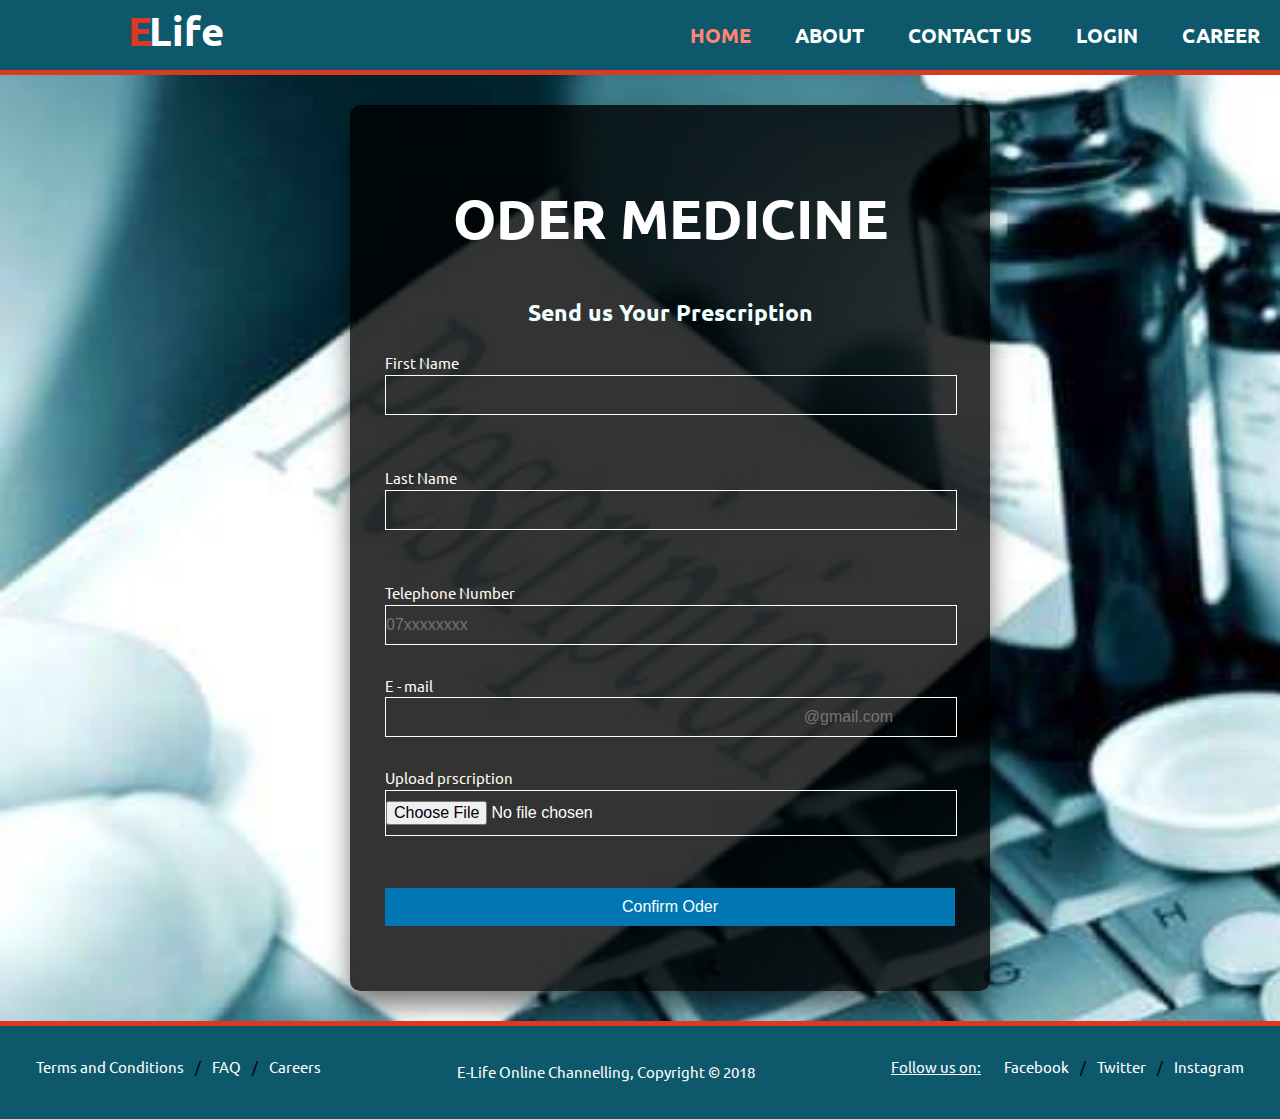
<file: E-channeling/ordermed.html>
<!DOCTYPE html>
<html>
    
    <head>
        <met charset="utf-8">
			
			<meta name="viewport" content="width=device-width,initial-scale=1,maximum-scale=1,user-scalable=no">
			<meta http-equiv="X-UA-Compatible" content="IE=edge,chrome=1">
			<meta name="HandheldFriendly" content="true">
            <title>Oder Medicine</title>
    
        
        <link rel = "stylesheet" type = "text/css" href="css/ordermed.css">
        
    </head>
    
    <body>
        <header>
			<div class="container">
				<div id="branding">
					<h1><span class ="highlight">E</span>Life</h1>
				</div>
			</div>
			<nav>
				<ul>
					<li class="current"><a href="index.html">Home</a></li>
					<li><a href="about.html">About</a></li>
					<li><a href="contact.html">Contact Us</a></li>
					<li><a href="#">Login</a></li>
					<li><a href="career.html">Career</a></li>
					
				</ul>
			</nav>

		</header>
		
        
        <section>
               <div class="box">
        <h1 style="font-size:55px;border;">ODER MEDICINE</h1>
        <h2 align = 'left'>Send us Your Prescription</h2>
        <form name = "oderMedi" action ="" target = "_blank" method="get">
            
            <div class = "inbox">  

            <br><lable style="color:floralwhite;">First Name</lable>
            <br><input type ="text" name = "1name" value placeholder="" required=""><br>

             <br><lable style="color:floralwhite;">Last Name</lable>
              <br>   <input type = "text" name="2name" value placeholder = "" required=""><br><br>
            
              
            <lable style="color:floralwhite;">Telephone Number</lable><br>
                
             <input type ="tel" name = "tp" value placeholder ="07xxxxxxxx" required="">
            
            <br>
           
            <labal style="color:floralwhite;">E - mail</labal><br>
            
             <input type = "email" name = "mail" value placeholder = "                                                                                              @gmail.com" required="">
            
        <br>
            
            <labal style="color:floralwhite;">Upload prscription</labal><br>
            
             <input type="file" name="brows2" value ="browse" required="">
            
        <br>
            
            
            <labal></labal><br>
            
            <input type = "submit" name = "confirm"  value = "Confirm Oder">
             
        <br>
            </div>
            
        </form>
        
        </div>
        </section>
        
        
        <footer>
            
                  <ul class="breadcrumb">
  <li><a href="terms.html">Terms and Conditions</a></li>
  <li><a href="faq.html">FAQ</a></li>
  <li><a href="career.html">Careers</a></li>
</ul>
         
                   <ul class="breadcrumb2">
                   <u class="foll">Follow us on:</u>
  <li><a href="http://www.facebook.com" target="_blank">Facebook</a></li>
  <li><a href="http://www.twitter.com" target="_blank">Twitter</a></li>
  <li><a href="https://www.instagram.com" target="_blank">Instagram</a></li>
</ul>
            
			<p>
				E-Life Online Channelling, Copyright &copy; 2018
			</p>

		</footer>

   
    </body>
</html>
</file>
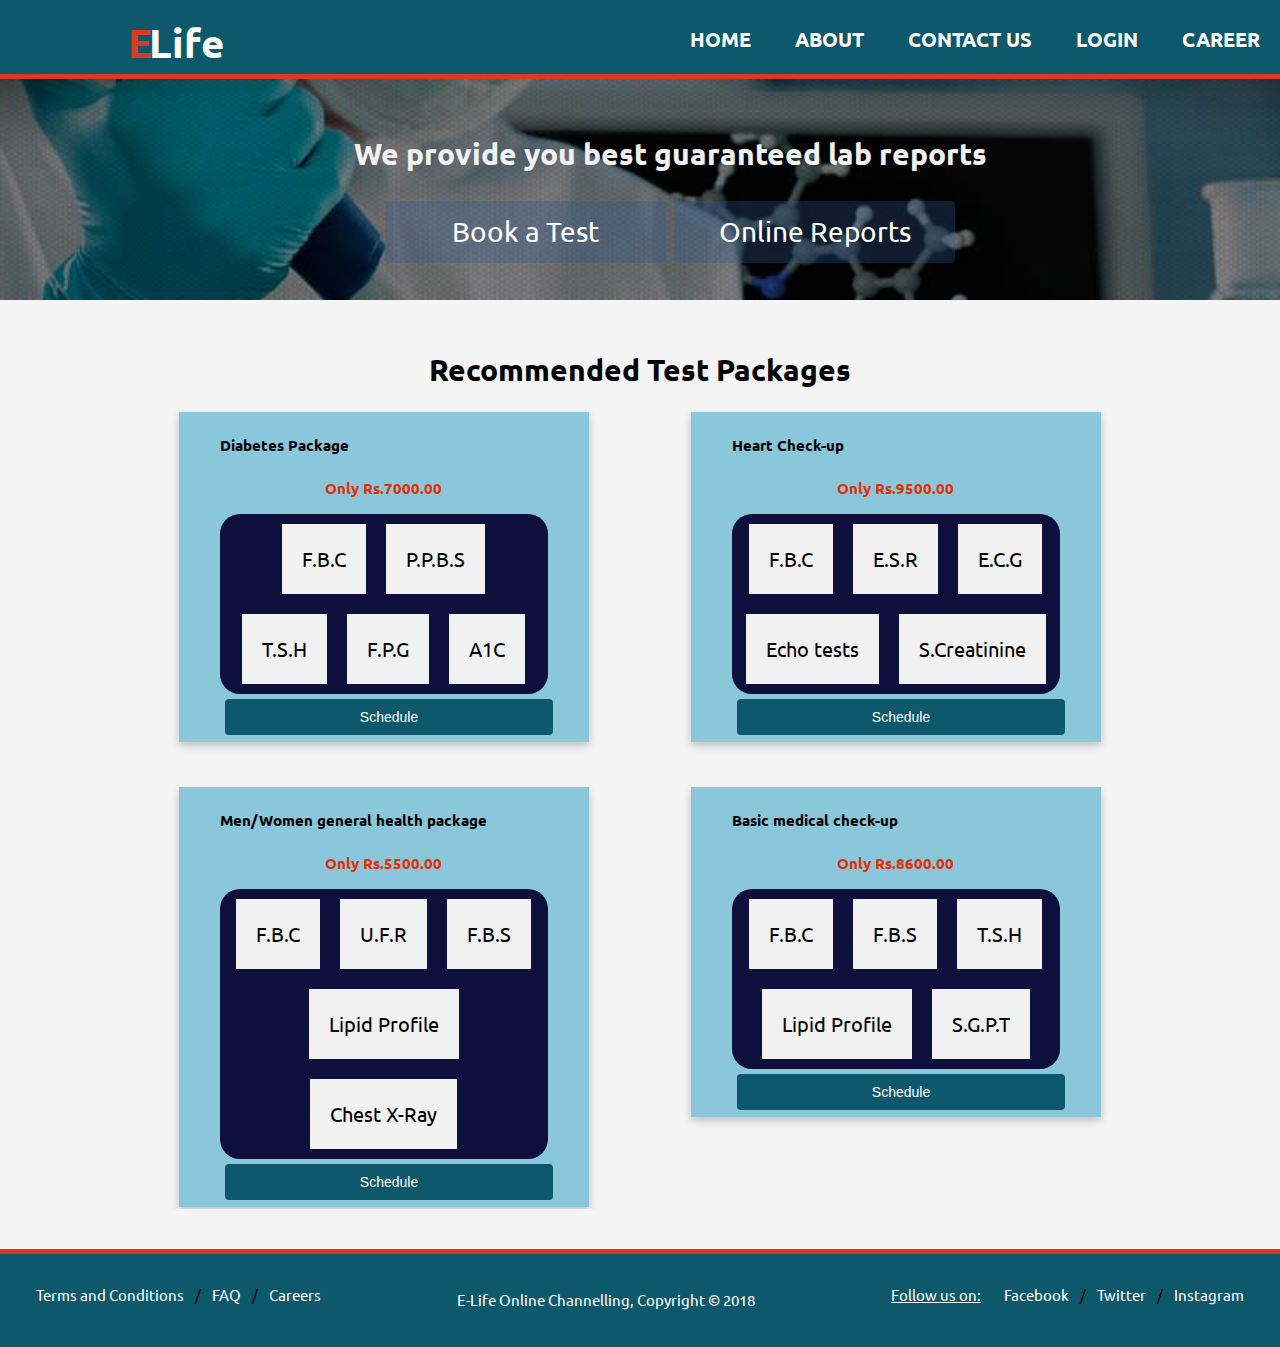
<file: E-channeling/reports.html>
<!DOCTYPE html>
<html>
	<head>
			<met charset="utf-8">
			<meta name="viewport" content="width=device-width">

			<title>E-life | Contact</title>
            
			<link href= "css/contactfaqreportcareer.css" rel = "stylesheet" type = "text/css">
			<!--<link href="stylesheets/css/all.css" rel="stylesheet" type="text/css">-->
			<style>
.card {
    box-shadow: 0 4px 8px 0 rgba(0,0,0,0.2);
    transition: 0.3s;
    width: 80%;
    margin: auto;
    background-color: #8ac7db;
}

.card:hover {
    box-shadow: 0 8px 16px 0 rgba(0,0,0,0.2);
}

.container {
    padding: 2px 16px;
    
}
.flex-container {
  display: flex;
    border-radius: 20px;
    flex-wrap: wrap;
    justify-content: center;
    background-color: #0f0f3d;
}

.flex-container > div {
      background-color: #f1f1f1;
      margin: 10px;
      padding: 20px;
      font-size: 20px;
}
</style>
	</head>

	<body >
		<header>
			<div class="container">
				<div id="branding">
					<h1><span class ="highlight">E</span>Life</h1>
				</div>
			</div>
			<nav>
				<ul>
					<li><a href="index.html">Home</a></li>
					<li><a href="about.html">About</a></li>
					<li><a href="contact.html">Contact Us</a></li>
					<li><a href="login.html">Login</a></li>
					<li><a href="career.html">Career</a></li>
					
				</ul>
			</nav>

		</header>
		
		
		</section>
		
		
		<section id="lap-top" >
		<div class="overlay" style="margin-top: -30px; padding: 30px;">
			<div class="container">
				<h1>We provide you best guaranteed lab reports</h1>
				<div class="wrapper">
					<div class="left-col">
						<a href="booktest.html" class="button" style="vertical-align:middle; float: right;"><span>Book a Test </span></a>
					</div>
					<div class="right-col">
						<a href="#" class="button" style="vertical-align:middle;float: left;"><span>Online Reports </span></a>
					</div>
				</div>
			</div>
		</div>
		</section>

		<section id="recommended-test"  style="margin-top: 25px; padding-bottom: 40px;" >
			<div class="container">
	<h1 style="text-align: center;">Recommended Test Packages</h1>
				<div class="left-col">
					<div class="card">
  						<div class="container">
    						<h4><b>Diabetes Package</b></h4> 
                    
                            <p style = "color:#e62e00"><b>Only Rs.7000.00</b></p>
    						
                            <div class="flex-container">
                                  <div>F.B.C</div>
                                  <div>P.P.B.S</div>
                                  <div>T.S.H</div>  
                                  <div>F.P.G</div>
                                  <div>A1C</div>
                                </div>

    						<button class="button myBtn" style="vertical-align:middle;"><span>Schedule </span></button>
  						</div>
					</div>
				</div>
				<div class="right-col">
					<div class="card">
  						<div class="container">
    						<h4><b>Heart Check-up</b></h4> 
    						<p style = "color:#e62e00"><b>Only Rs.9500.00</b></p>
                            
                            <div class="flex-container">
                                  <div>F.B.C</div>
                                  <div>E.S.R</div>
                                  <div>E.C.G</div>  
                                  <div>Echo tests</div>
                                  <div>S.Creatinine</div>
                                </div>
                            
    						<button class="button myBtn" style="vertical-align:middle;"><span>Schedule </span></button>
  						</div>
					</div>
				</div>
				<br clear="all"><br clear="all"><br clear="all">
				<div class="left-col">
					<div class="card">
  						<div class="container">
    						<h4><b>Men/Women general health package</b></h4> 
    						<p style = "color:#e62e00"><b>Only Rs.5500.00</b></p> 
                            
                            <div class="flex-container">
                                  <div>F.B.C</div>
                                  <div>U.F.R</div>
                                  <div>F.B.S</div>  
                                  <div>Lipid Profile</div>
                                  <div>Chest X-Ray</div>
                                </div>
                            
    						<button class="button myBtn" style="vertical-align:middle;"><span>Schedule </span></button>
  						</div>
					</div>
				</div>
				<div class="right-col">
					<div class="card">
  						<div class="container">
    						<h4><b>Basic medical check-up</b></h4> 
    						<p style = "color:#e62e00"><b>Only Rs.8600.00</b></p>
                            
                            <div class="flex-container">
                                  <div>F.B.C</div>
                                  <div>F.B.S</div>
                                  <div>T.S.H</div>  
                                  <div>Lipid Profile</div>
                                  <div>S.G.P.T</div>
                                  
                            </div>
                                
    						<button class="button myBtn" style="vertical-align:middle;"><span>Schedule </span></button>
  						</div>
					</div>
				</div>
			
			</div>
		</section>
		

		


		<!-- The Modal -->
<div id="myModal" class="modal">

  <!-- Modal content -->
  <div class="modal-content">
    <div class="modal-header">
      
      <h2 style="text-align: center;">Patient details</h2>
    </div>
    <div class="modal-body">
      <div class="container-form">
  				<form action="">
    				<label for="fname">First Name *</label>
    				<input type="text" id="fname" name="firstname" placeholder="Your name.." required>
				
    				<label for="lname">Last Name *</label>
    				<input type="text" id="lname" name="lastname" placeholder="Your last name.." required>
				
    				<label for="lname">Email *</label>
    				<input type="email" id="email" name="email" placeholder="Your email.." required>

    				<label for="lname">Phone No *</label>
    				<input type="text" id="lname" name="lastname" placeholder="Your phoe no.." required>

    				<label for="lname">Age</label>
    				<input type="number" id="lname" name="lastname" placeholder="Your age..">
				
    				<label for="subject">Gender</label>
    				<select name="" id="">
    					<option>Select...</option>
    					<option>Male</option>
    					<option>Female</option>
    				</select>
				
    				<input type="submit" value="Submit" style="background-color: #0D586A;">
  				</form>
		</div>
    </div>
    <div class="modal-footer">
      <span class="close">Close</span>
    </div>
  </div>

</div>




<script>
// Get the modal
var modal = document.getElementById('myModal');

// Get the button that opens the modal
var btn = document.getElementsByClassName("myBtn");

// Get the <span> element that closes the modal
var span = document.getElementsByClassName("close")[0];

// When the user clicks the button, open the modal 
var myFunction = function() {
    modal.style.display = "block";
};

for (var i = 0; i < btn.length; i++) {
    btn[i].addEventListener('click', myFunction, false);
}


// When the user clicks on <span> (x), close the modal
span.onclick = function() {
    modal.style.display = "none";
}

// When the user clicks anywhere outside of the modal, close it
window.onclick = function(event) {
    if (event.target == modal) {
        modal.style.display = "none";
    }
}
</script>
     <footer>
         <ul class="breadcrumb1">
  <li><a href="terms.html">Terms and Conditions</a></li>
  <li><a href="faq.html">FAQ</a></li>
  <li><a href="career.html">Careers</a></li>
</ul>
         
                   <ul class="breadcrumb2">
                   <u class="foll">Follow us on:</u>
  <li><a href="http://www.facebook.com" target="_blank">Facebook</a></li>
  <li><a href="http://www.twitter.com" target="_blank">Twitter</a></li>
  <li><a href="https://www.instagram.com" target="_blank">Instagram</a></li>
</ul>

      <p>
        E-Life Online Channelling, Copyright &copy; 2018
      </p>
         
     
         
    </footer>
	</body>
</html>
</file>
<file: E-channeling/css/index.css>
@import url('https://fonts.googleapis.com/css?family=Ubuntu');
body{
	
	font: 15px/1.5 "Ubuntu",sans-serif;
	padding: 0;
	margin: 0;
	background-color: #f4f4f4; 

}

/*Global*/
.container{
	width: 80%;
	margin:auto;
	overflow: hidden;
}
header{
	background: #0D586A;
	color:#ffffff;
	z-index: 10;
	min-height: 70px;
	border-bottom: #dd3822 5px solid;
	position: fixed;
	width: 100%;


}
ul{
	margin:0;
	padding: 0;
}


/* Local*/
header a{
	color:white;
	text-decoration: none;
	text-transform: uppercase;
	font-size: 20px; 
}

header li{
	display: inline-block;
	padding: 0 20px 0 20px;
}
header #branding{
	float: left;
	font-size: 20px;
	
}
header #branding h1{
	margin: 0;
	
}
header nav{
	float: right;
	margin-top: -40px;
	font-weight: bold;
}
header .highlight{
	color: #dd3822;
	font-weight: bolder;
	letter-spacing: -3px;
}
header .current a{
	color:#ff8473;
	font-weight: bold;
	font-size:px;
}
header a:hover{
	color: #ff8473;
	border-top:#ff8473 3px solid;
	transition: 500ms;
}
/*Showcase*/
#showcase{
	min-height: 700px;
	background: url("../images/rawpixel-577480-unsplash.jpg") no-repeat 0 ;
	background-size: 1600px;
	text-align: center;

	
}
#showcase h1{

	margin-top: 550px;
	font-size: 55px;
	margin-bottom: 10px;
}
#showcase p{
	font-weight: bold;
	font-size: 20px;
}


/*Newsletter*/
#newsletter{
	border-top: #dd3822 5px solid;
	padding-top: 15px;
	color: white;
	background:#0D586A;
	border-bottom:#dd3822 5px solid;
	
	position: relative;
	
	
}


/*Boxes*/

#boxes{
	
	margin-top: 0;
	margin-bottom: 0;
	padding-top: 20px;
	padding-bottom: 20px;
	background: url("../images/header1.png") 0 -200px;
	background-size:cover;
	
}
#boxes .box{
	margin-left: -7px;
	float: left;
	width: 30%;
	padding: 20px;
	text-align: center;
	
}
#boxes .box:hover{

	background-color: rgb(13, 88, 106,0.8);
	border-radius:50px;
	padding:20px;


	
}
#boxes .box img{
	width:90px;
	

}



footer{
	border-top: #dd3822 5px solid;
	position: relative;
	padding: 20px;
	padding-top: 20px;
	color: white;
	background-color: #0D586A;
	text-align: center; 
}

/*Button*/
.button{
	text-decoration: none;
	color:black;

}
.button:hover{
	color: white;
	transition: 500ms;
	

}

.bg_img{
	content: "";
	background: url(../images/marcelo-leal-664865-unsplash.jpg);
	background-size: cover;

}
.main{
	margin: 0;
	padding: 0;  
}

.content{
	border-top: #dd3822 5px solid;
	position: relative;
	padding: 20px;
	padding-top: 20px;
	color: white;
	background-color: #0D586A;
	text-align: center; 
}
.footer-grids{
	float: left; 
}
p{
	box-sizing: border-box;
	line-height: 25px;
	font-size: 15px;

}
#main{
	background-image: url("../images/header1.png");
	background-size: cover;
	padding-top: 60px;
	
}

.subm
{
	
    margin-bottom: 20px;
}


ul.breadcrumb {
    float: left;
    padding: 10px 16px;
    list-style: none;
   
}
ul.breadcrumb li {
    display: inline;
    font-size: 15px;
}
ul.breadcrumb li+li:before {
    padding: 8px;
    color: black;
    content: "/\00a0";
}
ul.breadcrumb li a {
    color: white;
    text-decoration: none;
}
ul.breadcrumb li a:hover {
    color: white;
    text-decoration: underline;
}

ul.breadcrumb2 {
    float: right;
    padding: 10px 16px;
    list-style: none;
   
}
ul.breadcrumb2 li {
    display: inline;
    font-size: 15px;
}
ul.breadcrumb2 li+li:before {
    padding: 8px;
    color: black;
    content: "/\00a0";
}
ul.breadcrumb2 li a {
    color: white;
    text-decoration: none;
}
ul.breadcrumb2 li a:hover {
    color: white;
    text-decoration: underline;
}

.foll
{
    margin-right: 20px;

}
.backc{
	background-color: rgba(255,255,255,0.4);
	padding: 5px;
}
</file>
<file: E-channeling/css/about.css>
@import url('https://fonts.googleapis.com/css?family=Ubuntu');
body{
	
	font: 15px/1.5 "Ubuntu",sans-serif;
	padding: 0;
	margin: 0;
	background-color: #f4f4f4; 

}

/*Global*/
.container{
	width: 80%;
	margin:auto;
	overflow: hidden;
}
header{
	background: #0D586A;
	color:#ffffff;
	z-index: 10;
	min-height: 70px;
	border-bottom: #dd3822 5px solid;
	position: fixed;
	width: 100%;


}
ul{
	margin:0;
	padding: 0;
}


/* Local*/
header a{
	color:white;
	text-decoration: none;
	text-transform: uppercase;
	font-size: 20px; 
}

header li{
	display: inline-block;
	padding: 0 20px 0 20px;
}
header #branding{
	float: left;
	font-size: 20px;
	
}
header #branding h1{
	margin: 0;
	
}
header nav{
	float: right;
	margin-top: -40px;
	font-weight: bold;
}
header .highlight{
	color: #dd3822;
	font-weight: bolder;
	letter-spacing: -3px;
}
header .current a{
	color:#ff8473;
	font-weight: bold;
	font-size:px;
}
header a:hover{
	color: #ff8473;
	border-top:#ff8473 3px solid;
	transition: 500ms;
}
/*Showcase*/
#showcase{
	min-height: 700px;
	background: url("../images/rawpixel-577480-unsplash.jpg") no-repeat 0 ;
	background-size: 1600px;
	text-align: center;

	
}
#showcase h1{

	margin-top: 550px;
	font-size: 55px;
	margin-bottom: 10px;
}
#showcase p{
	font-weight: bold;
	font-size: 20px;
}


/*Newsletter*/
#newsletter{
	border-top: #dd3822 5px solid;
	padding-top: 15px;
	color: white;
	background:#0D586A;
	border-bottom:#dd3822 5px solid;
	
	position: relative;
	
	
}


/*Boxes*/

#boxes{
	
	margin-top: 0;
	margin-bottom: 0;
	padding-top: 20px;
	padding-bottom: 20px;
	background: url("../images/header1.png") 0 -200px;
	background-size:cover;
	
}
#boxes .box{
	margin-left: -7px;
	float: left;
	width: 30%;
	padding: 20px;
	text-align: center;
	
}
#boxes .box:hover{

	background-color: rgb(13, 88, 106,0.8);
	border-radius:50px;
	padding:20px;


	
}
#boxes .box img{
	width:90px;
	

}



footer{
	border-top: #dd3822 5px solid;
	position: relative;
	padding: 20px;
	padding-top: 20px;
	color: white;
	background-color: #0D586A;
	text-align: center; 
}

/*Button*/
.button{
	text-decoration: none;
	color:black;

}
.button:hover{
	color: white;
	transition: 500ms;
	

}

.bg_img{
	content: "";
	background: url(../images/marcelo-leal-664865-unsplash.jpg);
	background-size: cover;

}
.main{
	margin: 0;
	padding: 0;  
}

.content{
	border-top: #dd3822 5px solid;
	position: relative;
	padding: 20px;
	padding-top: 20px;
	color: white;
	background-color: #0D586A;
	text-align: center; 
}
.footer-grids{
	float: left; 
}
p{
	box-sizing: border-box;
	line-height: 25px;
	font-size: 15px;

}
#main{
	background-image: url("../images/rawpixel-472352-unsplash.jpg");
	background-size: cover;
	padding-top: 70px;
	
}
.bg1{
	background-color: rgba(255,255,255,0.8); 
	padding: 10px;
	

}
 h1 .page-title{
 	font-size: 50px;
 }

 #sidebar{
 	float: right;
 	width: 30%;
 }
 #main .main-col{
 	width: 70%
 	
 }


ul.breadcrumb {
    float: left;
    padding: 10px 16px;
    list-style: none;
   
}
ul.breadcrumb li {
    display: inline;
    font-size: 15px;
}
ul.breadcrumb li+li:before {
    padding: 8px;
    color: black;
    content: "/\00a0";
}
ul.breadcrumb li a {
    color: white;
    text-decoration: none;
}
ul.breadcrumb li a:hover {
    color: white;
    text-decoration: underline;
}

ul.breadcrumb2 {
    float: right;
    padding: 10px 16px;
    list-style: none;
   
}
ul.breadcrumb2 li {
    display: inline;
    font-size: 15px;
}
ul.breadcrumb2 li+li:before {
    padding: 8px;
    color: black;
    content: "/\00a0";
}
ul.breadcrumb2 li a {
    color: white;
    text-decoration: none;
}
ul.breadcrumb2 li a:hover {
    color: white;
    text-decoration: underline;
}

.foll
{
    margin-right: 20px;

}
</file>
<file: E-channeling/css/contactfaqreportcareer.css>
@import url('https://fonts.googleapis.com/css?family=Ubuntu');

body{
	
	font: 15px/1.5 "Ubuntu",sans-serif;
	padding: 0;
	margin: 0;
	background-color: #f4f4f4; 

}

/*Global*/
.container{
	width: 80%;
	margin:auto;
	overflow: hidden;
}
header{
	background: #0D586A;
	color:#ffffff;
	z-index: 10;
	min-height: 70px;
	border-bottom: #dd3822 5px solid;
	
	width: 100%;
}
ul{
	margin:0; 
}
.dark{
	padding: 15px;
	background: #35424a; 
	color: #ffffff;
	margin-top: 5px;
	margin-bottom: 5px;
}

/* Local*/
header a{
	color:white;
	text-decoration: none;
	text-transform: uppercase;
	font-size: 20px; 
}

header li{
	display: inline-block;
	padding: 0 20px 0 20px;
}
header #branding{
	float: left;
	font-size: 20px;
	
}
header #branding h1{
	margin: 0;
	margin-top: 10px;
}
header nav{
	float: right;
	margin-top: -50px;
	font-weight: bold;
}
header .highlight{
	color: #dd3822;
	font-weight: bolder;
	letter-spacing: -3px;
}
header .current a{
	color:#ff8473;
	font-weight: bold;
	font-size:px;
}
header a:hover{
	color: #ff8473;
	border-top:#ff8473 3px solid;
	transition: 500ms;
}
/*Showcase*/
#showcase{
	min-height: 700px;
	background: url("../images/rawpixel-577480-unsplash.jpg") no-repeat 0 ;
	background-size: 1600px;
	text-align: center;

	
}
#showcase h1{

	margin-top: 550px;
	font-size: 55px;
	margin-bottom: 10px;
}
#showcase p{
	font-weight: bold;
	font-size: 20px;
}


/*Newsletter*/
#newsletter{
	border-top: #dd3822 5px solid;
	padding-top: 15px;
	color: white;
	background:#0D586A;
	border-bottom:#dd3822 5px solid;
	width: 100%;
	position: relative;
	
	
}
#newsletter h1{
	float: left;
	 margin-top: 10px;
}
#newsletter form{
	float: right;
	margin-top: 10px; 
}
#newsletter input[type="email"]{
	padding: 4px;
	height: 25px;
	width: 250px; 
}

/*Boxes*/

#boxes{
	
	margin-top: 0;
	margin-bottom: 0;
	padding-top: 20px;
}
#boxes .box{
	margin-left: -7px;
	float: left;
	width: 30%;
	padding: 20px;
	text-align: center;
	
}
#boxes .box:hover{
	background-color: #adced6;
	border-radius:25px;
	padding:20px;
}
#boxes .box img{
	width:90px;

}


footer{
	border-top: #dd3822 5px solid;
	position: relative;
	padding: 20px;
	padding-top: 20px;
	color: white;
	background-color: #0D586A;
	text-align: center; 
}

/*Button*/
.button{
	text-decoration: none;
	color:black;

}
.button:hover{
	color: #dd3822;
	transition: 500ms;
	

}
aside#sidebar{
	float: right;
	width: 30%;
	margin-top: 10px;
}

/*main-col*/
article#main-col{
	float: left;
	width: 65%;
}

/*contact */
.banner-contact p{
	color: white;
}
.banner-contact h2{
	color: white;
}
.banner-contact h1{
	text-align: center;
	font-size: 30pt;
}
#boxes .box2{
	margin-left: -7px;
	float: left;
	width: 30%;
	padding: 20px;
	text-align: center;
}
.svg-box{
	background-color: #dd3822;
	padding: 10px;
	width: 100px;
	height: 100px;
	display: inline-block;
	border-radius: 50%;
	position: relative;
}
.svg-box:hover{
	transition: background-color 0.5s ease;
	background-color: #0D586A;

}
.svg-box svg{
	position:absolute; /*it can be fixed too*/
        left:0; right:0;
        top:0; bottom:0;
        margin:auto;

        /*this to solve "the content will not be cut when the window is smaller than the content": */
        max-width:100%;
        max-height:100%;
        overflow:auto;
}
.parallax-contact {
    /* The image used */
    background-image: url('../images/contact.jpg');

    /* Full height */
    height: 100%;
    /* Create the parallax scrolling effect */
    background-attachment: fixed;
    background-position: center;
    background-repeat: no-repeat;
    background-size: cover;
}
.overlay{
    background: rgba(0, 0, 0, 0.5); /* Black background with 0.5 opacity */
    color: #f1f1f1; /* Grey text */
    width: 100%; /* Full width */
    margin-top: -20px;
    

}
.right-col{
	float: right;
	width: 50%;
}

/*main-col*/
.left-col{
	float: left;
	width: 50%;
}
.left-col h1{
	font-size: 25pt;
}

.container-form input[type=text],input[type=number],input[type=email], select, textarea,input[type=file] {
    width: 100%;
    padding: 12px;
    border: 1px solid #ccc;
    border-radius: 4px;
    box-sizing: border-box;
    margin-top: 6px;
    margin-bottom: 16px;
    resize: vertical;
}

.container-form input[type=submit] {
    background-color: #4CAF50;
    color: white;
    padding: 12px 20px;
    border: none;
    border-radius: 4px;
    cursor: pointer;
}

.container-form input[type=submit]:hover {
    background-color: #45a049;
}

#contact-form .container-form {
    border-radius: 5px;
    background-color: #f2f2f2;
    padding: 20px;
}
#contact-form{
	padding-bottom: 25px;
}

/*career*/
#career-top{
	padding-top: 30px; background-color: white;
	text-align: left;
	/* The image used */
    background-image: url('../images/careerp.jpg');

    /* Full height */
    height: 100%;
    /* Create the parallax scrolling effect */
    background-attachment: fixed;
    background-position: center;
    background-repeat: no-repeat;
    background-size: cover;
}
#career-top img{
	width: 100%;
}
#career-mid{
	padding: 50px;
}
#career-mid h1,h3,p{
	text-align: center;
}

#career-mid > .container{
	width: 60%;
	margin:auto;
	overflow: hidden;
}
#career-low{
	padding: 50px; background-color: white;
	text-align: center;
	
}
#career-lower{
	text-align: center;
	padding: 50px;
}
/*reports*/
#lap-top{
	padding-top: 30px; background-color: white;
	text-align: left;
	/* The image used */
    background-image: url('../images/labwall.jpg');

    /* Full height */
    height: 100%;
    /* Create the parallax scrolling effect */
    background-attachment: fixed;
    background-position: center;
    background-repeat: no-repeat;
    background-size: cover;
}
#lap-top h1{
	text-align: center;
}
#lap-top .wrapper{
	width: 80%
	height: 200px;
	margin: auto;
}
#lap-top .button {
  display: inline-block;
  border-radius: 4px;
  background: rgba(50, 90, 150, 0.3);
  border: none;
  color: #FFFFFF;
  text-align: center;
  font-size: 28px;
  padding: 10px;
  width: 260px;
  transition: all 0.5s;
  cursor: pointer;
  margin: 5px;
}

#lap-top .button span {
  cursor: pointer;
  display: inline-block;
  position: relative;
  transition: 0.5s;
}

#lap-top .button span:after {
  content: '\00bb';
  position: absolute;
  opacity: 0;
  top: 0;
  right: -20px;
  transition: 0.5s;
}

#lap-top .button:hover span {
  padding-right: 25px;
}

#lap-top .button:hover span:after {
  opacity: 1;
  right: 0;
}
#recommended-test button{
	display: inline-block;
  border-radius: 4px;
  background-color: #0D586A;
  border: none;
  color: #FFFFFF;
  text-align: center;
  font-size: 14px;
  padding: 10px;
  width: 100%;
  transition: all 0.5s;
  cursor: pointer;
  margin: 5px;
}
#recommended-test .button span {
  cursor: pointer;
  display: inline-block;
  position: relative;
  transition: 0.5s;
}

#recommended-test .button span:after {
  content: '\00bb';
  position: absolute;
  opacity: 0;
  top: 0;
  right: -20px;
  transition: 0.5s;
}

#recommended-test .button:hover span {
  padding-right: 25px;
}

#recommended-test .button:hover span:after {
  opacity: 1;
  right: 0;
}
/*test search*/
.test-search-box{
	width: 80%;
	background-color: #009999;
	margin: auto;
	margin-top: 20px;
	margin-bottom: 20px;
	color: floralwhite;
	padding: 20px;
    
}
.test-search-box tr{
	height: 100px;
    
     
}
.test-search-box td{
	text-align: left;
   
}
.test-search-box table{
	width: 110%;
    padding-left: 110px;
    
    
}
.test-search-box h1{
	text-align: center;
}
.test-search-box button{
	display: inline-block;
  border-radius: 4px;
  background: #003333;
  border: none;
  color: #FFFFFF;
  text-align: center;
  font-size: 28px;
  padding: 10px;
  width: 100%;
  transition: all 0.5s;
  cursor: pointer;
  margin: 5px;

}
/*model*/
/* The Modal (background) */
.modal {
    display: none; /* Hidden by default */
    position: fixed; /* Stay in place */
    z-index: 1; /* Sit on top */
    /*padding-top: 100px;  Location of the box */
    left: 0;
    top: 0;
    width: 100%; /* Full width */
    height: 100%; /* Full height */
    overflow: auto; /* Enable scroll if needed */
    background-color: rgb(0,0,0); /* Fallback color */
    background-color: rgba(0,0,0,0.4); /* Black w/ opacity */
}

/* Modal Content */
.modal-content {
    position: relative;
    background-color: #fefefe;
    
    margin: auto;
    border: 1px solid #888;
    width: 60%;
    box-shadow: 0 4px 8px 0 rgba(0,0,0,0.2),0 6px 20px 0 rgba(0,0,0,0.19);
    -webkit-animation-name: animatetop;
    -webkit-animation-duration: 0.4s;
    animation-name: animatetop;
    animation-duration: 0.4s
}

/* Add Animation */
@-webkit-keyframes animatetop {
    from {top:-300px; opacity:0} 
    to {top:0; opacity:1}
}

@keyframes animatetop {
    from {top:-300px; opacity:0}
    to {top:0; opacity:1}
}

/* The Close Button */
.close {
    color: white;
    float: right;
    font-size: 20px;
    font-weight: bold;
}

.close:hover,
.close:focus {
    color: #000;
    text-decoration: none;
    cursor: pointer;
}

.modal-header {
    padding: 2px 16px;
    background-color: #0D586A;
    color: white;
}

.modal-body {padding: 2px 16px;}

.modal-footer {
    padding: 2px 16px;
    background-color: #0D586A;
    color: white;
    height: 30px;
}

ul.breadcrumb1 {
    float: left;
    padding: 10px 16px;
    list-style: none;
   
}
ul.breadcrumb1 li {
    display: inline;
    font-size: 15px;
}
ul.breadcrumb1 li+li:before {
    padding: 8px;
    color: black;
    content: "/\00a0";
}
ul.breadcrumb1 li a {
    color: white;
    text-decoration: none;
}
ul.breadcrumb1 li a:hover {
    color: white;
    text-decoration: underline;
}

ul.breadcrumb2 {
    float: right;
    padding: 10px 16px;
    list-style: none;
   
}
ul.breadcrumb2 li {
    display: inline;
    font-size: 15px;
}
ul.breadcrumb2 li+li:before {
    padding: 8px;
    color: black;
    content: "/\00a0";
}
ul.breadcrumb2 li a {
    color: white;
    text-decoration: none;
}
ul.breadcrumb2 li a:hover {
    color: white;
    text-decoration: underline;
}

.foll
{
    margin-right: 20px;

}
</file>
<file: E-channeling/css/finddoc.css>
@import url('https://fonts.googleapis.com/css?family=Ubuntu');

.container{
	width: 80%;
	margin:auto;
	overflow: hidden;
}

html,body{
    font: 15px/1.5 "Ubuntu",sans-serif;
    padding: 0;
    margin: 0px;
    background: #313131;
    
}

.slider{
    top: 0;
    width: 1350px;
    height: 675px;
    background: url(../images/img01.jpg);
    margin: 0px ;
    animation: slide 20s infinite;
    background-size: cover;
    
}
    
@keyframes slide{
    25{
        background: url(../images/img02.jpg);
         background-size: cover;
    }
    50%{
        background: url(../images/img03.jpg);
         background-size: cover;
    }
    75%{
        background: url(../images/img04.jpg);
         background-size: cover;
    }
    100%{
        background: url(../images/img01.jpg);
         background-size: cover;
    }
}

.box
{
    position: absolute;
    top: 60%;
    left: 50%;
    transform: translate(-50%,-50%);
    width: 60%;
    height: 85%;
    padding: 50px;
    background: rgba(0,0,0,.9);
    box-sizing: border-box;
    box-shadow: 0 15px 25px rgba(0,0,0,.9);
    border-radius: 10px;
    padding: 5%;
}

.box p
{
    margin: 0 0 30px;
    font-family: sans-serif;
    color: beige;
   
}

.inbox lable
{
   font-family: serif;
    color: aliceblue;
    padding: 0%;
    left: 0;
    font-size: 125%
}

.none
{
    width: 75%;
   color: mediumslateblue;
    padding: 1%;
}


.box .inbox [type = "date"]
{
    width: 75%;
    padding: 10px 0;
    font-size: 16px;
    margin-bottom: 30px;
    border: none;
    outline: none;
    background: transparent;
    border: 1px solid #ffff;
}

select
{
    width: 100%;
    padding: 10px 0;
    font-size: 16px;
    margin-bottom: 30px;
    background: transparent;
    outline: none;
    border: none;
    border: 1px solid #ffff;
}

.box .inbox [type = "submit"]
{
    width: 75%;
    padding: 10px 0;
    font-size: 16px;
    margin-bottom: 30px;
    border: none;
    outline: none;
    border-bottom: 2px solid rgb(3, 66, 47);
    background-color:#0077b3
}

header{
	background: #0D586A;
	color:#ffffff;
	z-index: 10;
	min-height: 70px;
	border-bottom: #dd3822 5px solid;
	position: fixed;
	width: 100%;


}
ul{
	margin:0;
	padding: 0;
}


/* Local*/
header a{
	color:white;
	text-decoration: none;
	text-transform: uppercase;
	font-size: 20px; 
}

header li{
	display: inline-block;
	padding: 0 20px 0 20px;
}
header #branding{
	float: left;
	font-size: 20px;
	
}
header #branding h1{
	margin: 0;
	
}
header nav{
	float: right;
	margin-top: -40px;
	font-weight: bold;
}
header .highlight{
	color: #dd3822;
	font-weight: bolder;
	letter-spacing: -3px;
}
header .current a{
	color:#ff8473;
	font-weight: bold;
	font-size:px;
}
header a:hover{
	color: #ff8473;
	border-top:#ff8473 3px solid;
	transition: 500ms;
}

footer{
	border-top: #dd3822 5px solid;
	position: relative;
	padding: 20px;
	padding-top: 20px;
	color: white;
	background-color: #0D586A;
	text-align: center; 
}


ul.breadcrumb {
    float: left;
    padding: 10px 16px;
    list-style: none;
   
}
ul.breadcrumb li {
    display: inline;
    font-size: 15px;
}
ul.breadcrumb li+li:before {
    padding: 8px;
    color: black;
    content: "/\00a0";
}
ul.breadcrumb li a {
    color: white;
    text-decoration: none;
}
ul.breadcrumb li a:hover {
    color: white;
    text-decoration: underline;
}

ul.breadcrumb2 {
    float: right;
    padding: 10px 16px;
    list-style: none;
   
}
ul.breadcrumb2 li {
    display: inline;
    font-size: 15px;
}
ul.breadcrumb2 li+li:before {
    padding: 8px;
    color: black;
    content: "/\00a0";
}
ul.breadcrumb2 li a {
    color: white;
    text-decoration: none;
}
ul.breadcrumb2 li a:hover {
    color: white;
    text-decoration: underline;
}

.foll
{
    margin-right: 20px;

}
</file>
<file: E-channeling/css/login.css>
@import url('https://fonts.googleapis.com/css?family=Ubuntu');
*{
	box-sizing: border-box;
	margin: 0px;
	padding: 0px;

}

body{
	margin: 0;
	padding: 0;
	background: url(../images/f.jpg);
	background-size: cover;
	font: 15px/1.5 "Ubuntu",sans-serif;
}
.container{
	background: rgba(255,255,255,0.6);
	padding: 40px;
	max-width: 600px;
	margin: 40px auto;
	border-radius: 6px;
	border:groove;
	box-shadow: 0 4px 10px 4px rgba(19,35,47,0.3);
	transition: .5s ease;
}
.container:hover{
	box-shadow: 0px 0px 40px 16px rgba(18,18,18,1.00);

}
.signup,.login{
	width: 50%;
	background: #00e6e6;
	height: 60px;
	float: left;
	text-align: center;
	line-height:60px;
	cursor: pointer;
	text-transform: uppercase;
	font:bold;
	border:2px solid #666666 ;
	
}

.signup-form,
.login-form{
	background:transparent;
	box-sizing:border-box;
	padding: 40px;
	clear: both;
	width: 100%
	height:400px;

}
.input{
	width: 100%;
	box-sizing: border-box;
	padding: 20px;
	margin-bottom: 25px;
	border:2px solid #666666;
	color: #3e3e40;
	font-size:14px; 
	outline: none; 
	transition: all 0.5s ease;
	display: block;
	background: none;
}
.input:focus{
	border:2px solid #34b3a0;
}
.btn{
	border:2px solid #666666;
	border-radius: 10px;
	width: 100%;
	background: #00e6e6;
	height: 60px;
	text-align: center;
	line-height: 60px;
	text-transform: uppercase;
	color: #fff;
	font-weight: bold;
	letter-spacing: 1px;
	cursor: pointer;
	margin-bottom: 30px;
	transition:  0.5s ease;

}
span a{
	text-decoration:underline;
	color: ultrablue; 
	border:2px solid #666666;
	border-radius: 10px;
	width: 100%;
	background: #00e6e6;
	height: 60px;
	text-align: center;
	line-height: 60px;
	text-transform: uppercase;
	color: #fff;
	font-weight: bold;
	letter-spacing: 1px;
	cursor: pointer;
	margin-bottom: 30px;
	transition:  0.5s ease;
}

header{
	background: #0D586A;
	color:#ffffff;
	z-index: 10;
	min-height: 70px;
	border-bottom: #dd3822 5px solid;
	
	width: 100%;


}
ul{
	margin:0;
	padding: 0;
}


/* Local*/
header a{
	color:white;
	text-decoration: none;
	text-transform: uppercase;
	font-size: 20px; 
}

header li{
	display: inline-block;
	padding: 0 20px 0 20px;
}
header #branding{
	float: left;
	font-size: 20px;
	
}
header #branding h1{
	margin: 0;
	
}
header nav{
	float: right;
	margin-top: -40px;
	font-weight: bold;
}
header .highlight{
	color: #dd3822;
	font-weight: bolder;
	letter-spacing: -3px;
}
header .current a{
	color:#ff8473;
	font-weight: bold;
	font-size:px;
}
header a:hover{
	color: #ff8473;
	border-top:#ff8473 3px solid;
	transition: 500ms;
}

footer{
	border-top: #dd3822 5px solid;
	position: relative;
	padding: 20px;
	padding-top: 20px;
	color: white;
	background-color: #0D586A;
	text-align: center; 
}
.container2{
	width: 80%;
	margin:auto;
	overflow: hidden;
}


ul.breadcrumb {
    float: left;
    padding: 10px 16px;
    list-style: none;
   
}
ul.breadcrumb li {
    display: inline;
    font-size: 15px;
}
ul.breadcrumb li+li:before {
    padding: 8px;
    color: black;
    content: "/\00a0";
}
ul.breadcrumb li a {
    color: white;
    text-decoration: none;
}
ul.breadcrumb li a:hover {
    color: white;
    text-decoration: underline;
}

ul.breadcrumb2 {
    float: right;
    padding: 10px 16px;
    list-style: none;
   
}
ul.breadcrumb2 li {
    display: inline;
    font-size: 15px;
}
ul.breadcrumb2 li+li:before {
    padding: 8px;
    color: black;
    content: "/\00a0";
}
ul.breadcrumb2 li a {
    color: white;
    text-decoration: none;
}
ul.breadcrumb2 li a:hover {
    color: white;
    text-decoration: underline;
}

.foll
{
    margin-right: 20px;

}
</file>
<file: E-channeling/css/ordermed.css>
@import url('https://fonts.googleapis.com/css?family=Ubuntu');

body{
    margin: 3%;
    padding: 0;
    background: url(../images/imgd.jpg);
    background-size: cover;
    font-family: sans-serif;
    text-align: justify;
    width: 100%;
    height: auto;
    font: 15px/1.5 "Ubuntu",sans-serif;
}

.head
{
    background-color: darkblue;
}

.box{
    position: relative;
    top: 25%;
    left: 25%;
    width: 50%;
    height: 50%
    bottom: 25%;
    padding: 35px;
    background: rgb(0,0,0,.8);
    box-sizing: border-box;
    box-shadow: 0 15px 25px rgba(0,0,0,.5);
    border-radius: 10px;
    margin: 30px;
    pointer-events: visibleFill;
    
}

.box h2
{
    margin: 0;
    padding: 0;
    color: azure;
    text-align: center;
}

.box .inbox 
{
    position: relative;
    
}

.box .inbox input
{
    width: 40%;
    padding: 10px 0;
    font-size: 16px;
    color: #ffff;
    margin-bottom: 30px;
    border: none;
    outline: none;
    background: transparent;
    border: 1px solid #ffff;
    width: 100%;
    
}

.box .inbox label 

{
    position: absolute;
    top: 0;
    left: 0;
    padding: 10px 0;
    font-size: 16px;
    color: #ffff;
    pointer-events: none;
    transition: .5s;
}

.box inbox input:focus ~ label,
.box inbox input:valid ~ label
{
    top : -18px;
    left: 0;
    color: #03a9f4;
    font-size: 12px;
}

.box input[type = "submit"]
{
    border: transparent;
    border: none;
    outline: #ffff;
    background-color:#0077b3;
    padding: 10px 20px;
}

.box h1
{
    color: white;
    text-align: center;
}
header{
	background: #0D586A;
	color:#ffffff;
	z-index: 10;
	min-height: 70px;
	border-bottom: #dd3822 5px solid;
	width: 100%;


}
ul{
	margin:0;
	padding: 0;
}


/* Local*/
header a{
	color:white;
	text-decoration: none;
	text-transform: uppercase;
	font-size: 20px; 
}

header li{
	display: inline-block;
	padding: 0 20px 0 20px;
}
header #branding{
	float: left;
	font-size: 20px;
	
}
header #branding h1{
	margin: 0;
	
}
header nav{
	float: right;
	margin-top: -40px;
	font-weight: bold;
}
header .highlight{
	color: #dd3822;
	font-weight: bolder;
	letter-spacing: -3px;
}
header .current a{
	color:#ff8473;
	font-weight: bold;
	font-size:px;
}
header a:hover{
	color: #ff8473;
	border-top:#ff8473 3px solid;
	transition: 500ms;
}
@import url('https://fonts.googleapis.com/css?family=Ubuntu');
body{
	
	font: 15px/1.5 "Ubuntu",sans-serif;
	padding: 0;
	margin: 0;
	background-color: #f4f4f4; 

}



/*Global*/
.container{
	width: 80%;
	margin:auto;
	overflow: hidden;
}
footer{
	border-top: #dd3822 5px solid;
	position: relative;
	padding: 20px;
	padding-top: 20px;
	color: white;
	background-color: #0D586A;
	text-align: center; 
}


ul.breadcrumb {
    float: left;
    padding: 10px 16px;
    list-style: none;
   
}
ul.breadcrumb li {
    display: inline;
    font-size: 15px;
}
ul.breadcrumb li+li:before {
    padding: 8px;
    color: black;
    content: "/\00a0";
}
ul.breadcrumb li a {
    color: white;
    text-decoration: none;
}
ul.breadcrumb li a:hover {
    color: white;
    text-decoration: underline;
}

ul.breadcrumb2 {
    float: right;
    padding: 10px 16px;
    list-style: none;
   
}
ul.breadcrumb2 li {
    display: inline;
    font-size: 15px;
}
ul.breadcrumb2 li+li:before {
    padding: 8px;
    color: black;
    content: "/\00a0";
}
ul.breadcrumb2 li a {
    color: white;
    text-decoration: none;
}
ul.breadcrumb2 li a:hover {
    color: white;
    text-decoration: underline;
}

.foll
{
    margin-right: 20px;

}
</file>
